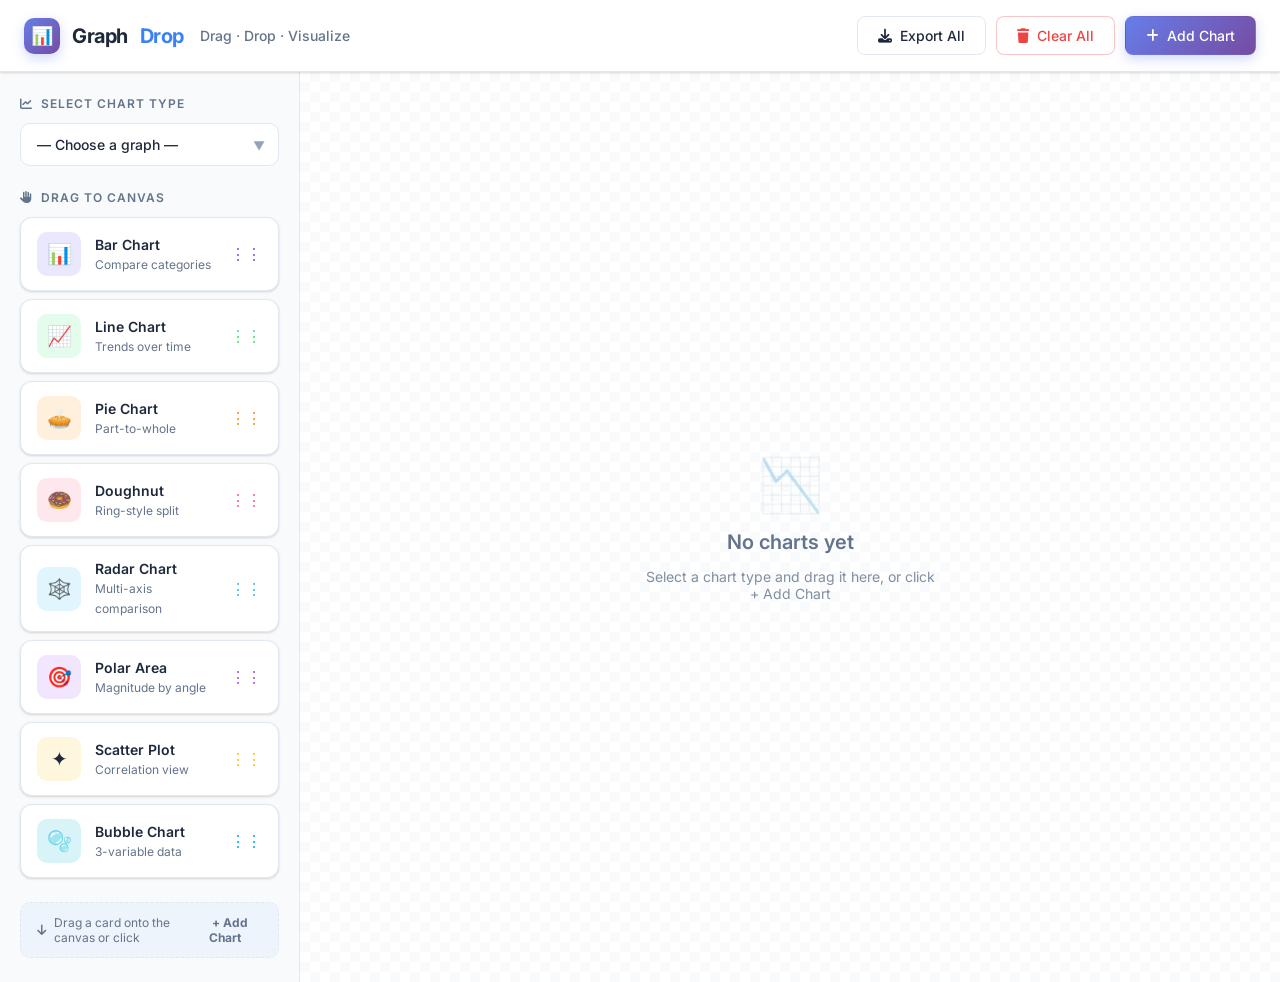
<file: sample/index.html>
<!DOCTYPE html>
<html lang="en">
<head>
  <meta charset="UTF-8" />
  <meta name="viewport" content="width=device-width, initial-scale=1.0"/>
  <title>Chart Builder — Admin Dashboard Tool</title>
  <link rel="preconnect" href="https://fonts.googleapis.com"/>
  <link href="https://fonts.googleapis.com/css2?family=Inter:wght@300;400;500;600;700&display=swap" rel="stylesheet"/>
  <link rel="stylesheet" href="https://cdnjs.cloudflare.com/ajax/libs/font-awesome/6.4.0/css/all.min.css">
  <style>
    *, *::before, *::after { box-sizing: border-box; margin: 0; padding: 0; }

    :root {
      --bg: #ffffff;
      --surface: #f8fafc;
      --surface2: #ffffff;
      --border: #e2e8f0;
      --border-light: #f1f5f9;
      --accent: #3b82f6;
      --accent2: #ef4444;
      --accent3: #10b981;
      --accent4: #f59e0b;
      --accent5: #8b5cf6;
      --text: #1e293b;
      --text-muted: #64748b;
      --text-light: #94a3b8;
      --shadow: 0 1px 3px 0 rgba(0, 0, 0, 0.1), 0 1px 2px 0 rgba(0, 0, 0, 0.06);
      --shadow-lg: 0 10px 15px -3px rgba(0, 0, 0, 0.1), 0 4px 6px -2px rgba(0, 0, 0, 0.05);
      --gradient: linear-gradient(135deg, #667eea 0%, #764ba2 100%);
    }

    body {
      font-family: 'Inter', sans-serif;
      background: var(--bg);
      color: var(--text);
      min-height: 100vh;
      display: flex;
      flex-direction: column;
      overflow-x: hidden;
    }

    /* ── Top Bar ── */
    header {
      position: sticky;
      top: 0;
      z-index: 100;
      display: flex;
      align-items: center;
      gap: 16px;
      padding: 16px 24px;
      background: var(--surface2);
      border-bottom: 1px solid var(--border);
      box-shadow: var(--shadow);
    }

    .logo {
      display: flex;
      align-items: center;
      gap: 12px;
      font-size: 1.25rem;
      font-weight: 700;
      letter-spacing: -0.5px;
    }
    .logo-icon {
      width: 36px; height: 36px;
      background: var(--gradient);
      border-radius: 10px;
      display: flex; align-items: center; justify-content: center;
      color: white;
      font-size: 18px;
      box-shadow: 0 4px 12px rgba(102, 126, 234, 0.3);
    }
    .logo span { color: var(--accent); }

    header .subtitle {
      font-size: 0.875rem;
      color: var(--text-muted);
      font-weight: 500;
    }

    .header-actions {
      margin-left: auto;
      display: flex;
      gap: 10px;
    }

    .btn {
      padding: 10px 20px;
      border-radius: 8px;
      border: 1px solid var(--border);
      background: var(--surface2);
      color: var(--text);
      font-family: 'Inter', sans-serif;
      font-size: 0.875rem;
      font-weight: 500;
      cursor: pointer;
      transition: all 0.2s ease;
      display: flex;
      align-items: center;
      gap: 8px;
    }
    .btn:hover {
      background: var(--surface);
      border-color: var(--text-light);
      transform: translateY(-1px);
      box-shadow: var(--shadow);
    }
    .btn.primary {
      background: var(--gradient);
      border-color: transparent;
      color: #fff;
      box-shadow: 0 4px 12px rgba(102, 126, 234, 0.3);
    }
    .btn.primary:hover {
      box-shadow: 0 6px 20px rgba(102, 126, 234, 0.4);
      transform: translateY(-2px);
    }
    .btn.danger {
      border-color: rgba(239, 68, 68, 0.3);
      color: var(--accent2);
    }
    .btn.danger:hover {
      background: rgba(239, 68, 68, 0.05);
      border-color: var(--accent2);
    }

    /* ── Layout ── */
    .app-body {
      display: flex;
      flex: 1;
      position: relative;
      z-index: 1;
    }

    /* ── Sidebar ── */
    .sidebar {
      width: 300px;
      min-height: calc(100vh - 73px);
      background: var(--surface);
      border-right: 1px solid var(--border);
      padding: 24px 20px;
      display: flex;
      flex-direction: column;
      gap: 24px;
      flex-shrink: 0;
    }

    .sidebar-section-title {
      font-size: 0.75rem;
      font-weight: 600;
      letter-spacing: 1px;
      text-transform: uppercase;
      color: var(--text-muted);
      margin-bottom: 12px;
      display: flex;
      align-items: center;
      gap: 8px;
    }

    /* Dropdown selector */
    .dropdown-wrap {
      position: relative;
    }
    .dropdown-wrap select {
      width: 100%;
      padding: 12px 40px 12px 16px;
      border-radius: 10px;
      border: 1px solid var(--border);
      background: var(--surface2);
      color: var(--text);
      font-family: 'Inter', sans-serif;
      font-size: 0.875rem;
      font-weight: 500;
      appearance: none;
      cursor: pointer;
      outline: none;
      transition: border-color 0.2s, box-shadow 0.2s;
    }
    .dropdown-wrap select:focus {
      border-color: var(--accent);
      box-shadow: 0 0 0 3px rgba(59, 130, 246, 0.1);
    }
    .dropdown-arrow {
      position: absolute;
      right: 14px;
      top: 50%;
      transform: translateY(-50%);
      pointer-events: none;
      color: var(--text-light);
      font-size: 0.75rem;
    }

    /* Graph cards in sidebar */
    .graph-list {
      display: flex;
      flex-direction: column;
      gap: 8px;
    }

    .graph-card {
      display: flex;
      align-items: center;
      gap: 14px;
      padding: 14px 16px;
      border-radius: 12px;
      border: 1px solid var(--border);
      background: var(--surface2);
      cursor: grab;
      transition: all 0.2s ease;
      user-select: none;
      box-shadow: var(--shadow);
    }
    .graph-card:hover {
      border-color: var(--accent);
      background: rgba(59, 130, 246, 0.05);
      transform: translateX(4px);
      box-shadow: 0 4px 12px rgba(59, 130, 246, 0.15);
    }
    .graph-card:active { cursor: grabbing; transform: scale(0.97); }

    .graph-card.dragging {
      opacity: 0.4;
    }

    .graph-icon {
      width: 44px; height: 44px;
      border-radius: 10px;
      display: flex; align-items: center; justify-content: center;
      font-size: 20px;
      flex-shrink: 0;
    }
    .graph-card-info { flex: 1; min-width: 0; }
    .graph-card-info strong {
      font-size: 0.875rem;
      font-weight: 600;
      display: block;
      color: var(--text);
    }
    .graph-card-info span {
      font-size: 0.75rem;
      color: var(--text-muted);
    }

    .drag-hint {
      font-size: 0.75rem;
      color: var(--text-muted);
      display: flex;
      align-items: center;
      gap: 8px;
      padding: 12px 16px;
      border-radius: 10px;
      background: rgba(59, 130, 246, 0.05);
      border: 1px dashed var(--border);
    }

    /* ── Canvas ── */
    .canvas {
      flex: 1;
      position: relative;
      overflow: auto;
      padding: 32px;
      min-height: calc(100vh - 73px);
      background: linear-gradient(45deg, #f8fafc 25%, transparent 25%),
                  linear-gradient(-45deg, #f8fafc 25%, transparent 25%),
                  linear-gradient(45deg, transparent 75%, #f8fafc 75%),
                  linear-gradient(-45deg, transparent 75%, #f8fafc 75%);
      background-size: 20px 20px;
      background-position: 0 0, 0 10px, 10px -10px, -10px 0px;
    }

    .empty-state {
      position: absolute;
      inset: 0;
      display: flex;
      flex-direction: column;
      align-items: center;
      justify-content: center;
      gap: 14px;
      pointer-events: none;
      opacity: 1;
      transition: opacity 0.3s;
    }
    .empty-state.hidden { opacity: 0; }
    .empty-icon { font-size: 52px; opacity: 0.25; }
    .empty-state h2 {
      font-size: 1.25rem;
      font-weight: 600;
      color: var(--text-muted);
    }
    .empty-state p {
      font-size: 0.875rem;
      color: var(--text-muted);
      opacity: 0.8;
      text-align: center;
      max-width: 300px;
    }

    .drop-overlay {
      position: absolute;
      inset: 0;
      border: 2px dashed var(--accent);
      border-radius: 16px;
      background: rgba(59, 130, 246, 0.06);
      display: flex; align-items: center; justify-content: center;
      font-size: 1.125rem;
      color: var(--accent);
      font-weight: 600;
      opacity: 0;
      pointer-events: none;
      transition: opacity 0.2s;
      z-index: 50;
      letter-spacing: 0.5px;
    }
    .drop-overlay.active { opacity: 1; }

    /* Dropped chart widget */
    .chart-widget {
      position: absolute;
      background: var(--surface2);
      border: 1px solid var(--border);
      border-radius: 16px;
      overflow: hidden;
      box-shadow: var(--shadow-lg);
      display: flex;
      flex-direction: column;
      transition: box-shadow 0.2s;
      resize: both;
      min-width: 280px;
      min-height: 240px;
    }
    .chart-widget:hover {
      box-shadow: 0 20px 25px -5px rgba(0, 0, 0, 0.1), 0 10px 10px -5px rgba(0, 0, 0, 0.04), 0 0 0 1px rgba(59, 130, 246, 0.1);
    }

    .widget-header {
      display: flex;
      align-items: center;
      gap: 12px;
      padding: 14px 16px;
      border-bottom: 1px solid var(--border);
      background: var(--surface);
      cursor: move;
      flex-shrink: 0;
    }
    .widget-title {
      font-size: 0.875rem;
      font-weight: 600;
      flex: 1;
      color: var(--text);
    }
    .widget-badge {
      font-size: 0.6875rem;
      padding: 4px 10px;
      border-radius: 20px;
      font-weight: 600;
      text-transform: uppercase;
      letter-spacing: 0.5px;
    }
    .widget-actions {
      display: flex;
      gap: 8px;
    }
    .widget-btn {
      width: 28px; height: 28px;
      border-radius: 6px;
      border: none;
      background: transparent;
      color: var(--text-light);
      cursor: pointer;
      display: flex; align-items: center; justify-content: center;
      font-size: 14px;
      transition: all 0.15s;
    }
    .widget-btn:hover {
      background: var(--surface);
      color: var(--text);
    }
    .widget-close:hover { background: rgba(239, 68, 68, 0.1); color: var(--accent2); }
    .widget-export:hover { background: rgba(16, 185, 129, 0.1); color: var(--accent3); }

    .widget-body {
      flex: 1;
      padding: 16px;
      position: relative;
      min-height: 0;
    }
    .widget-body canvas { width: 100% !important; height: 100% !important; }

    /* Resize handle hint */
    .chart-widget::after {
      content: '⤡';
      position: absolute;
      bottom: 4px;
      right: 6px;
      font-size: 12px;
      color: var(--muted);
      opacity: 0.4;
      pointer-events: none;
    }

    ::-webkit-scrollbar { width: 8px; height: 8px; }
    ::-webkit-scrollbar-track { background: var(--surface); }
    ::-webkit-scrollbar-thumb { background: var(--border); border-radius: 4px; }
    ::-webkit-scrollbar-thumb:hover { background: var(--text-light); }

    /* Animations */
    @keyframes popIn {
      from { opacity: 0; transform: scale(0.85); }
      to   { opacity: 1; transform: scale(1); }
    }
    .chart-widget { animation: popIn 0.25s cubic-bezier(0.34,1.56,0.64,1); }

    @keyframes pulse {
      0%, 100% { opacity: 0.6; }
      50% { opacity: 1; }
    }
    .drag-hint i { animation: pulse 2s infinite; }

    /* Responsive */
    @media (max-width: 768px) {
      .sidebar { width: 100%; position: fixed; left: -100%; transition: left 0.3s; z-index: 200; }
      .sidebar.open { left: 0; }
      .canvas { padding: 16px; }
      .header-actions .btn span { display: none; }
    }
  </style>
</head>
<body>

<!-- ── Header ── -->
<header>
  <div class="logo">
    <div class="logo-icon">📊</div>
    Graph<span>Drop</span>
  </div>
  <span class="subtitle">Drag · Drop · Visualize</span>
  <div class="header-actions">
    <button class="btn success" id="exportAll">
      <i class="fas fa-download"></i>
      <span>Export All</span>
    </button>
    <button class="btn danger" id="clearAll">
      <i class="fas fa-trash"></i>
      <span>Clear All</span>
    </button>
    <button class="btn primary" id="addRandom">
      <i class="fas fa-plus"></i>
      <span>Add Chart</span>
    </button>
  </div>
</header>

<div class="app-body">

  <!-- ── Sidebar ── -->
  <aside class="sidebar">
    <div>
      <div class="sidebar-section-title">
        <i class="fas fa-chart-line"></i>
        Select Chart Type
      </div>
      <div class="dropdown-wrap">
        <select id="graphSelect">
          <option value="">— Choose a graph —</option>
          <option value="bar">📊 Bar Chart</option>
          <option value="line">📈 Line Chart</option>
          <option value="pie">🥧 Pie Chart</option>
          <option value="doughnut">🍩 Doughnut Chart</option>
          <option value="radar">🕸️ Radar Chart</option>
          <option value="polarArea">🎯 Polar Area</option>
          <option value="scatter">✦ Scatter Plot</option>
          <option value="bubble">🫧 Bubble Chart</option>
        </select>
        <span class="dropdown-arrow">▼</span>
      </div>
    </div>

    <div>
      <div class="sidebar-section-title">
        <i class="fas fa-hand-paper"></i>
        Drag to Canvas
      </div>
      <div class="graph-list" id="graphList">
        <!-- Cards injected by JS -->
      </div>
    </div>

    <div class="drag-hint">
      <i class="fas fa-arrow-down"></i>
      Drag a card onto the canvas or click <strong>&nbsp;+ Add Chart</strong>
    </div>
  </aside>

  <!-- ── Canvas ── -->
  <main class="canvas" id="canvas">
    <div class="drop-overlay" id="dropOverlay">📌 Release to drop chart</div>
    <div class="empty-state" id="emptyState">
      <div class="empty-icon">📉</div>
      <h2>No charts yet</h2>
      <p>Select a chart type and drag it here, or click + Add Chart</p>
    </div>
  </main>

</div>

<script>
// ── Graph definitions ──
const GRAPHS = {
  bar: {
    label: 'Bar Chart',
    emoji: '📊',
    color: '#6c63ff',
    bg: 'rgba(108,99,255,0.15)',
    desc: 'Compare categories',
    config: () => ({
      type: 'bar',
      data: {
        labels: ['Jan','Feb','Mar','Apr','May','Jun'],
        datasets: [{
          label: 'Revenue',
          data: randArr(6, 20, 100),
          backgroundColor: palette(6, '#6c63ff'),
          borderRadius: 8,
          borderSkipped: false,
        }]
      },
      options: chartOpts({ title: 'Monthly Revenue' })
    })
  },
  line: {
    label: 'Line Chart',
    emoji: '📈',
    color: '#43e97b',
    bg: 'rgba(67,233,123,0.15)',
    desc: 'Trends over time',
    config: () => ({
      type: 'line',
      data: {
        labels: ['Q1','Q2','Q3','Q4','Q5','Q6'],
        datasets: [{
          label: 'Growth',
          data: randArr(6, 10, 90),
          borderColor: '#43e97b',
          backgroundColor: 'rgba(67,233,123,0.1)',
          fill: true,
          tension: 0.45,
          pointBackgroundColor: '#43e97b',
          pointRadius: 5,
        }]
      },
      options: chartOpts({ title: 'Growth Trend' })
    })
  },
  pie: {
    label: 'Pie Chart',
    emoji: '🥧',
    color: '#f7971e',
    bg: 'rgba(247,151,30,0.15)',
    desc: 'Part-to-whole',
    config: () => ({
      type: 'pie',
      data: {
        labels: ['Design','Dev','Marketing','Sales','Support'],
        datasets: [{
          data: randArr(5, 10, 40),
          backgroundColor: ['#6c63ff','#43e97b','#f7971e','#ff6584','#38bdf8'],
          borderWidth: 2,
          borderColor: '#13162b',
        }]
      },
      options: chartOpts({ title: 'Budget Split', legend: true })
    })
  },
  doughnut: {
    label: 'Doughnut',
    emoji: '🍩',
    color: '#ff6584',
    bg: 'rgba(255,101,132,0.15)',
    desc: 'Ring-style split',
    config: () => ({
      type: 'doughnut',
      data: {
        labels: ['Mobile','Desktop','Tablet','Other'],
        datasets: [{
          data: randArr(4, 15, 45),
          backgroundColor: ['#ff6584','#6c63ff','#43e97b','#f7971e'],
          borderWidth: 2,
          borderColor: '#13162b',
        }]
      },
      options: chartOpts({ title: 'Device Share', legend: true })
    })
  },
  radar: {
    label: 'Radar Chart',
    emoji: '🕸️',
    color: '#38bdf8',
    bg: 'rgba(56,189,248,0.15)',
    desc: 'Multi-axis comparison',
    config: () => ({
      type: 'radar',
      data: {
        labels: ['Speed','Power','Accuracy','Stamina','Agility','Vision'],
        datasets: [{
          label: 'Player A',
          data: randArr(6, 40, 99),
          borderColor: '#38bdf8',
          backgroundColor: 'rgba(56,189,248,0.15)',
          pointBackgroundColor: '#38bdf8',
        },{
          label: 'Player B',
          data: randArr(6, 40, 99),
          borderColor: '#ff6584',
          backgroundColor: 'rgba(255,101,132,0.1)',
          pointBackgroundColor: '#ff6584',
        }]
      },
      options: chartOpts({ title: 'Player Stats', legend: true })
    })
  },
  polarArea: {
    label: 'Polar Area',
    emoji: '🎯',
    color: '#a855f7',
    bg: 'rgba(168,85,247,0.15)',
    desc: 'Magnitude by angle',
    config: () => ({
      type: 'polarArea',
      data: {
        labels: ['Alpha','Beta','Gamma','Delta','Epsilon'],
        datasets: [{
          data: randArr(5, 20, 80),
          backgroundColor: ['rgba(108,99,255,0.7)','rgba(67,233,123,0.7)','rgba(247,151,30,0.7)','rgba(255,101,132,0.7)','rgba(56,189,248,0.7)'],
          borderWidth: 1,
          borderColor: '#13162b',
        }]
      },
      options: chartOpts({ title: 'Polar Analysis', legend: true })
    })
  },
  scatter: {
    label: 'Scatter Plot',
    emoji: '✦',
    color: '#fbbf24',
    bg: 'rgba(251,191,36,0.15)',
    desc: 'Correlation view',
    config: () => ({
      type: 'scatter',
      data: {
        datasets: [{
          label: 'Dataset',
          data: Array.from({length: 18}, () => ({ x: rnd(0,100), y: rnd(0,100) })),
          backgroundColor: 'rgba(251,191,36,0.7)',
          pointRadius: 6,
        }]
      },
      options: chartOpts({ title: 'Scatter Analysis' })
    })
  },
  bubble: {
    label: 'Bubble Chart',
    emoji: '🫧',
    color: '#06b6d4',
    bg: 'rgba(6,182,212,0.15)',
    desc: '3-variable data',
    config: () => ({
      type: 'bubble',
      data: {
        datasets: [{
          label: 'Bubbles',
          data: Array.from({length: 10}, () => ({ x: rnd(5,95), y: rnd(5,95), r: rnd(5,22) })),
          backgroundColor: palette(10, '#06b6d4', 0.5),
        }]
      },
      options: chartOpts({ title: 'Bubble Analysis' })
    })
  }
};

// ── Helpers ──
function rnd(a, b) { return Math.floor(Math.random() * (b - a + 1)) + a; }
function randArr(n, a, b) { return Array.from({length: n}, () => rnd(a, b)); }
function palette(n, hex, alpha = 0.75) {
  return Array.from({length: n}, (_, i) => {
    const h = (parseInt(hex.slice(1), 16) >> 16) & 0xff;
    const hue = (parseInt(hex.slice(1,3),16) * 1.4 + i * 30) % 360;
    return `hsla(${hue},72%,62%,${alpha})`;
  });
}

function chartOpts({ title, legend = false } = {}) {
  return {
    responsive: true,
    maintainAspectRatio: false,
    plugins: {
      legend: {
        display: legend,
        labels: { color: '#e8eaf6', font: { family: 'Inter', size: 11 }, boxWidth: 12, padding: 14 }
      },
      title: {
        display: true,
        text: title,
        color: '#e8eaf6',
        font: { family: 'Inter', size: 13, weight: '600' },
        padding: { bottom: 10 }
      },
      tooltip: {
        backgroundColor: '#1a1f38',
        titleColor: '#e8eaf6',
        bodyColor: '#7b7fa8',
        borderColor: 'rgba(255,255,255,0.08)',
        borderWidth: 1,
        cornerRadius: 10,
        padding: 10,
      }
    },
    scales: title !== 'Bubble Analysis' && title !== 'Scatter Analysis' ? undefined : {
      x: { grid: { color: 'rgba(255,255,255,0.05)' }, ticks: { color: '#7b7fa8' } },
      y: { grid: { color: 'rgba(255,255,255,0.05)' }, ticks: { color: '#7b7fa8' } }
    }
  };
}

// Add scales to line/bar
['bar','line','scatter'].forEach(t => {
  const orig = GRAPHS[t]?.config;
  if (!orig) return;
  GRAPHS[t].config = () => {
    const cfg = orig();
    cfg.options.scales = {
      x: { grid: { color: 'rgba(255,255,255,0.04)' }, ticks: { color: '#7b7fa8', font: { family: 'Inter', size: 11 } } },
      y: { grid: { color: 'rgba(255,255,255,0.04)' }, ticks: { color: '#7b7fa8', font: { family: 'Inter', size: 11 } } }
    };
    return cfg;
  };
});

// ── Populate sidebar cards ──
const graphList = document.getElementById('graphList');
const graphSelect = document.getElementById('graphSelect');

function buildCards(filter = '') {
  graphList.innerHTML = '';
  Object.entries(GRAPHS).forEach(([key, g]) => {
    if (filter && filter !== key) return;
    const card = document.createElement('div');
    card.className = 'graph-card';
    card.draggable = true;
    card.dataset.type = key;
    card.innerHTML = `
      <div class="graph-icon" style="background:${g.bg};">${g.emoji}</div>
      <div class="graph-card-info">
        <strong>${g.label}</strong>
        <span>${g.desc}</span>
      </div>
      <span style="color:${g.color};font-size:1rem;">⋮⋮</span>
    `;
    card.addEventListener('dragstart', onDragStart);
    card.addEventListener('click', () => dropChart(key));
    graphList.appendChild(card);
  });
}
buildCards();

graphSelect.addEventListener('change', () => {
  buildCards(graphSelect.value);
});

// ── Drag & Drop ──
const canvas = document.getElementById('canvas');
const dropOverlay = document.getElementById('dropOverlay');
const emptyState = document.getElementById('emptyState');

let dragType = null;

function onDragStart(e) {
  dragType = e.currentTarget.dataset.type;
  e.currentTarget.classList.add('dragging');
  setTimeout(() => e.currentTarget.classList.remove('dragging'), 0);
  e.dataTransfer.effectAllowed = 'copy';
}

canvas.addEventListener('dragover', e => {
  e.preventDefault();
  e.dataTransfer.dropEffect = 'copy';
  dropOverlay.classList.add('active');
});

canvas.addEventListener('dragleave', e => {
  if (!canvas.contains(e.relatedTarget)) dropOverlay.classList.remove('active');
});

canvas.addEventListener('drop', e => {
  e.preventDefault();
  dropOverlay.classList.remove('active');
  if (!dragType) return;
  const rect = canvas.getBoundingClientRect();
  const scrollX = canvas.scrollLeft;
  const scrollY = canvas.scrollTop;
  const x = e.clientX - rect.left + scrollX - 160;
  const y = e.clientY - rect.top + scrollY - 100;
  dropChart(dragType, Math.max(0, x), Math.max(0, y));
  dragType = null;
});

// ── Create widget ──
let widgetCount = 0;

function dropChart(type, x, y) {
  const g = GRAPHS[type];
  if (!g) return;

  emptyState.classList.add('hidden');
  widgetCount++;

  const defaultX = x ?? (40 + (widgetCount % 3) * 320);
  const defaultY = y ?? (40 + Math.floor((widgetCount-1) / 3) * 280);

  const widget = document.createElement('div');
  widget.className = 'chart-widget';
  widget.style.cssText = `
    left:${defaultX}px; top:${defaultY}px;
    width:360px; height:280px;
  `;

  widget.innerHTML = `
    <div class="widget-header" style="border-top: 3px solid ${g.color};">
      <span style="font-size:1.1rem">${g.emoji}</span>
      <span class="widget-title">${g.label}</span>
      <span class="widget-badge" style="background:${g.bg};color:${g.color};">${type}</span>
      <div class="widget-actions">
        <button class="widget-btn widget-export" title="Export Chart">
          <i class="fas fa-download"></i>
        </button>
        <button class="widget-close widget-btn" title="Remove">
          <i class="fas fa-times"></i>
        </button>
      </div>
    </div>
    <div class="widget-body">
      <canvas id="chart-${widgetCount}"></canvas>
    </div>
  `;

  canvas.appendChild(widget);

  // Render Chart.js
  const ctx = document.getElementById(`chart-${widgetCount}`).getContext('2d');
  new Chart(ctx, g.config());

  // Close button
  widget.querySelector('.widget-close').addEventListener('click', () => {
    widget.style.animation = 'none';
    widget.style.transition = 'opacity 0.2s, transform 0.2s';
    widget.style.opacity = '0';
    widget.style.transform = 'scale(0.9)';
    setTimeout(() => {
      widget.remove();
      if (!document.querySelector('.chart-widget')) emptyState.classList.remove('hidden');
    }, 200);
  });

  // Export button
  widget.querySelector('.widget-export').addEventListener('click', () => {
    const canvas = document.getElementById(`chart-${widgetCount}`);
    const link = document.createElement('a');
    link.download = `${g.label.toLowerCase().replace(' ', '-')}-chart.png`;
    link.href = canvas.toDataURL();
    link.click();
  });

  // Drag-move widget
  makeDraggable(widget, widget.querySelector('.widget-header'));
}

function makeDraggable(el, handle) {
  let startX, startY, origX, origY;

  handle.addEventListener('mousedown', e => {
    if (e.button !== 0) return;
    startX = e.clientX;
    startY = e.clientY;
    const rect = el.getBoundingClientRect();
    const cRect = canvas.getBoundingClientRect();
    origX = rect.left - cRect.left + canvas.scrollLeft;
    origY = rect.top - cRect.top + canvas.scrollTop;
    el.style.transition = 'none';
    el.style.zIndex = 999;

    function onMove(e) {
      const dx = e.clientX - startX;
      const dy = e.clientY - startY;
      el.style.left = Math.max(0, origX + dx) + 'px';
      el.style.top = Math.max(0, origY + dy) + 'px';
    }
    function onUp() {
      el.style.zIndex = '';
      document.removeEventListener('mousemove', onMove);
      document.removeEventListener('mouseup', onUp);
    }
    document.addEventListener('mousemove', onMove);
    document.addEventListener('mouseup', onUp);
    e.preventDefault();
  });
}

// ── Header buttons ──
document.getElementById('addRandom').addEventListener('click', () => {
  const types = Object.keys(GRAPHS);
  const sel = graphSelect.value || types[Math.floor(Math.random() * types.length)];
  dropChart(sel);
});

document.getElementById('exportAll').addEventListener('click', () => {
  const widgets = document.querySelectorAll('.chart-widget');
  if (widgets.length === 0) {
    alert('No charts to export!');
    return;
  }

  // Create a zip-like export by downloading each chart
  widgets.forEach((widget, index) => {
    const title = widget.querySelector('.widget-title').textContent;
    const canvas = widget.querySelector('canvas');
    if (canvas) {
      const link = document.createElement('a');
      link.download = `${title.toLowerCase().replace(' ', '-')}-chart-${index + 1}.png`;
      link.href = canvas.toDataURL();
      link.click();
    }
  });
});

document.getElementById('clearAll').addEventListener('click', () => {
  document.querySelectorAll('.chart-widget').forEach(w => w.remove());
  emptyState.classList.remove('hidden');
  widgetCount = 0;
});
</script>
</body>
</html>
</file>
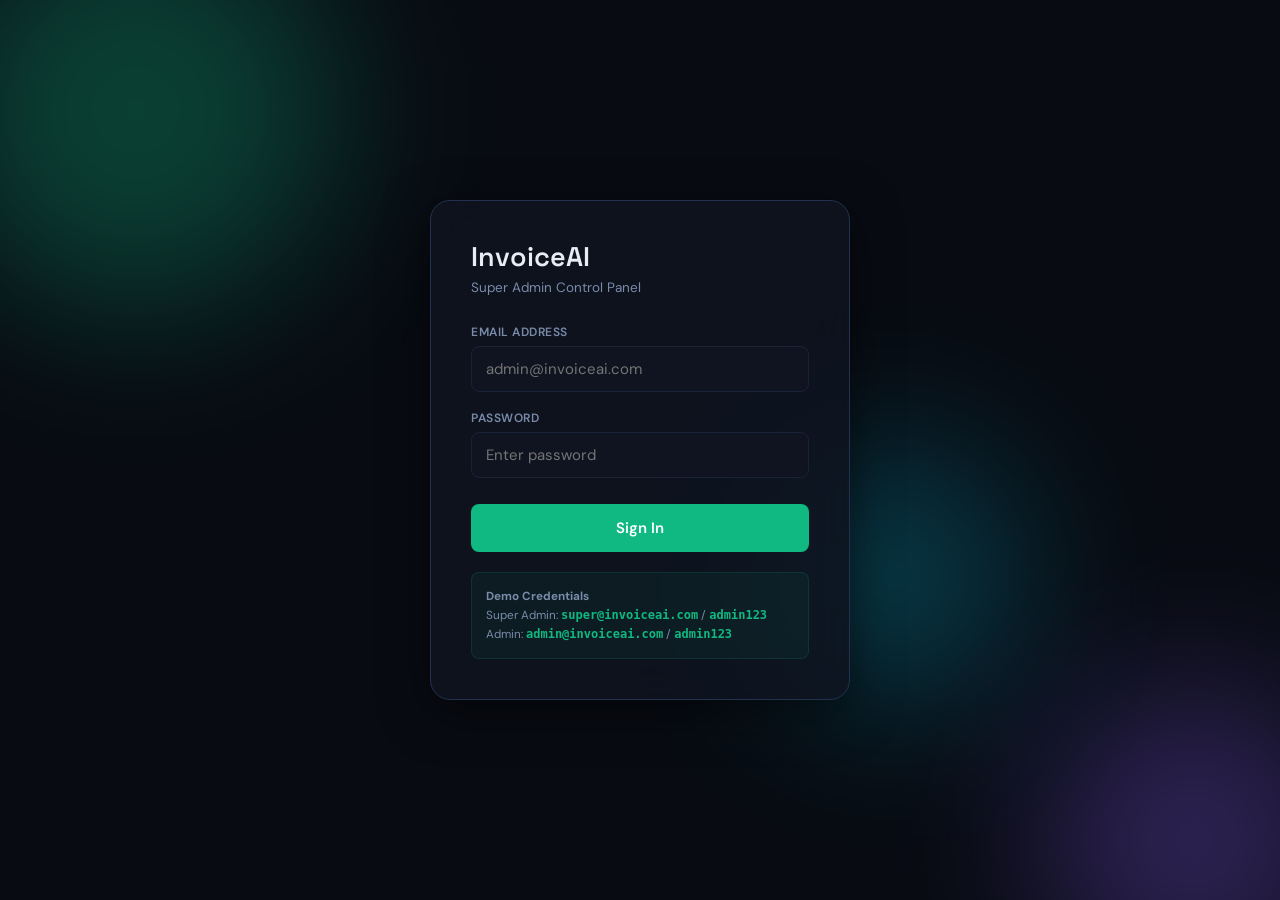
<file: sample/read.html>
<!DOCTYPE html>
<html lang="en">
<head>
<meta charset="UTF-8">
<meta name="viewport" content="width=device-width, initial-scale=1.0">
<title>InvoiceAI — Super Admin Panel</title>
<link href="https://fonts.googleapis.com/css2?family=Space+Grotesk:wght@400;500;600;700&family=DM+Sans:wght@300;400;500;600;700&display=swap" rel="stylesheet">
<link rel="stylesheet" href="https://cdnjs.cloudflare.com/ajax/libs/font-awesome/6.5.1/css/all.min.css">
<style>
*,*::before,*::after{box-sizing:border-box;margin:0;padding:0}
:root{
--bg-base:#080b12;--bg-surface:#0f1420;--bg-card:#151c2e;--bg-card-hover:#1a2340;
--bg-elevated:#1e2a45;--accent:#10b981;--accent-hover:#059669;--accent-glow:rgba(16,185,129,.15);
--accent-subtle:rgba(16,185,129,.06);--warning:#f59e0b;--danger:#ef4444;--info:#06b6d4;
--purple:#8b5cf6;--pink:#ec4899;--text-primary:#e8ecf4;--text-secondary:#7a8baa;
--text-muted:#4a5578;--border:#1a2238;--border-light:#243050;--sidebar-w:260px;
--topbar-h:64px;--radius:12px;--radius-sm:8px;--shadow:0 4px 24px rgba(0,0,0,.4);
--shadow-lg:0 12px 48px rgba(0,0,0,.5);--tr:.25s cubic-bezier(.4,0,.2,1);
}
html{font-size:15px;scroll-behavior:smooth}
body{font-family:'DM Sans',sans-serif;background:var(--bg-base);color:var(--text-primary);overflow:hidden;height:100vh;-webkit-font-smoothing:antialiased}
h1,h2,h3,h4,h5{font-family:'Space Grotesk',sans-serif;font-weight:600;line-height:1.2}
::-webkit-scrollbar{width:6px}::-webkit-scrollbar-track{background:transparent}
::-webkit-scrollbar-thumb{background:var(--border-light);border-radius:3px}
input,select,button,textarea{font-family:inherit;font-size:inherit}
#login-screen{position:fixed;inset:0;z-index:9999;display:flex;align-items:center;justify-content:center;background:var(--bg-base);transition:opacity .5s,visibility .5s}
#login-screen.hidden{opacity:0;visibility:hidden;pointer-events:none}
.login-bg{position:absolute;inset:0;overflow:hidden}
.login-bg .orb{position:absolute;border-radius:50%;filter:blur(80px);opacity:.3;animation:orbF 12s ease-in-out infinite}
.login-bg .orb:nth-child(1){width:400px;height:400px;background:var(--accent);top:-10%;left:-5%}
.login-bg .orb:nth-child(2){width:300px;height:300px;background:var(--purple);bottom:-10%;right:-5%;animation-delay:-4s}
.login-bg .orb:nth-child(3){width:250px;height:250px;background:var(--info);top:50%;left:60%;animation-delay:-8s}
@keyframes orbF{0%,100%{transform:translate(0,0) scale(1)}33%{transform:translate(30px,-20px) scale(1.05)}66%{transform:translate(-20px,30px) scale(.95)}}
.login-card{position:relative;z-index:1;width:420px;max-width:92vw;padding:40px;background:rgba(15,20,32,.85);border:1px solid var(--border-light);border-radius:20px;backdrop-filter:blur(24px);box-shadow:var(--shadow-lg)}
.login-card h1{font-size:1.8rem;margin-bottom:6px}.login-card .sub{color:var(--text-secondary);margin-bottom:28px;font-size:.9rem}
.fg{margin-bottom:18px}
.fg label{display:block;font-size:.8rem;font-weight:600;color:var(--text-secondary);margin-bottom:6px;text-transform:uppercase;letter-spacing:.5px}
.fi{width:100%;padding:12px 14px;background:var(--bg-surface);border:1px solid var(--border);border-radius:var(--radius-sm);color:var(--text-primary);outline:none;transition:border var(--tr)}
.fi:focus{border-color:var(--accent);box-shadow:0 0 0 3px var(--accent-glow)}
.btn{display:inline-flex;align-items:center;justify-content:center;gap:8px;padding:11px 22px;border:none;border-radius:var(--radius-sm);font-weight:600;cursor:pointer;transition:all var(--tr);font-size:.9rem}
.btn-p{background:var(--accent);color:#fff}.btn-p:hover{background:var(--accent-hover);transform:translateY(-1px);box-shadow:0 4px 16px rgba(16,185,129,.3)}
.btn-g{background:transparent;color:var(--text-secondary);border:1px solid var(--border)}.btn-g:hover{border-color:var(--accent);color:var(--accent);background:var(--accent-subtle)}
.btn-d{background:rgba(239,68,68,.12);color:var(--danger);border:1px solid rgba(239,68,68,.2)}.btn-d:hover{background:rgba(239,68,68,.2)}
.btn-s{padding:7px 14px;font-size:.8rem}.btn-f{width:100%}
.login-card .btn-p{padding:14px;font-size:1rem;margin-top:8px}
.login-err{color:var(--danger);font-size:.82rem;margin-top:-8px;margin-bottom:12px;display:none}.login-err.show{display:block}
.login-hint{margin-top:20px;padding:14px;background:var(--accent-subtle);border:1px solid rgba(16,185,129,.15);border-radius:var(--radius-sm);font-size:.78rem;color:var(--text-secondary);line-height:1.6}
.login-hint code{color:var(--accent);font-weight:600;font-size:.8rem}
#app{display:none;height:100vh;overflow:hidden}#app.show{display:flex}
#sidebar{width:var(--sidebar-w);min-width:var(--sidebar-w);height:100vh;background:var(--bg-surface);border-right:1px solid var(--border);display:flex;flex-direction:column;z-index:50;transition:transform .3s}
.sidebar-logo{padding:20px 22px;display:flex;align-items:center;gap:12px;border-bottom:1px solid var(--border)}
.sidebar-logo .li{width:36px;height:36px;border-radius:10px;background:linear-gradient(135deg,var(--accent),#059669);display:flex;align-items:center;justify-content:center;color:#fff;font-size:1rem;font-weight:700}
.sidebar-logo span{font-family:'Space Grotesk',sans-serif;font-weight:700;font-size:1.15rem}
.sidebar-logo small{display:block;font-size:.65rem;color:var(--text-muted);font-weight:400;margin-top:-2px}
.sidebar-nav{flex:1;padding:16px 12px;overflow-y:auto}
.ns{font-size:.68rem;text-transform:uppercase;letter-spacing:1px;color:var(--text-muted);padding:12px 12px 6px;font-weight:700}
.ni{display:flex;align-items:center;gap:12px;padding:10px 14px;border-radius:var(--radius-sm);color:var(--text-secondary);cursor:pointer;transition:all var(--tr);font-size:.88rem;font-weight:500;position:relative}
.ni i{width:20px;text-align:center;font-size:.9rem}.ni:hover{color:var(--text-primary);background:rgba(255,255,255,.03)}
.ni.active{color:var(--accent);background:var(--accent-subtle)}
.ni.active::before{content:'';position:absolute;left:0;top:50%;transform:translateY(-50%);width:3px;height:20px;background:var(--accent);border-radius:0 3px 3px 0}
.ni .badge{margin-left:auto;background:var(--danger);color:#fff;font-size:.65rem;padding:2px 7px;border-radius:10px;font-weight:700}
.sidebar-footer{padding:14px;border-top:1px solid var(--border)}
.role-sw{display:flex;align-items:center;gap:10px;padding:10px 12px;border-radius:var(--radius-sm);background:var(--accent-subtle);border:1px solid rgba(16,185,129,.12);cursor:pointer;transition:all var(--tr)}
.role-sw:hover{background:rgba(16,185,129,.1)}.role-sw i{color:var(--accent);font-size:.85rem}
.role-sw .rt{flex:1}.role-sw .rl{font-size:.78rem;color:var(--text-secondary)}.role-sw .rv{font-size:.82rem;font-weight:600;color:var(--accent)}
#main-wrapper{flex:1;display:flex;flex-direction:column;overflow:hidden}
#topbar{height:var(--topbar-h);min-height:var(--topbar-h);border-bottom:1px solid var(--border);display:flex;align-items:center;padding:0 28px;gap:16px;background:var(--bg-surface)}
.tt{font-family:'Space Grotesk',sans-serif;font-weight:600;font-size:1.1rem}
.live{display:flex;align-items:center;gap:6px;margin-left:8px;font-size:.75rem;color:var(--accent);font-weight:600}
.live .dot{width:7px;height:7px;border-radius:50%;background:var(--accent);animation:pulse 2s ease-in-out infinite}
@keyframes pulse{0%,100%{opacity:1;transform:scale(1)}50%{opacity:.4;transform:scale(.8)}}
.tsp{flex:1}
.tsrch{position:relative;width:260px}.tsrch input{width:100%;padding:8px 14px 8px 36px;background:var(--bg-card);border:1px solid var(--border);border-radius:var(--radius-sm);color:var(--text-primary);font-size:.85rem;outline:none;transition:border var(--tr)}.tsrch input:focus{border-color:var(--accent)}
.tsrch>i{position:absolute;left:12px;top:50%;transform:translateY(-50%);color:var(--text-muted);font-size:.8rem}
.tacts{display:flex;align-items:center;gap:6px}
.tbtn{width:38px;height:38px;border-radius:var(--radius-sm);border:1px solid var(--border);background:transparent;color:var(--text-secondary);cursor:pointer;display:flex;align-items:center;justify-content:center;transition:all var(--tr);position:relative;font-size:.9rem}
.tbtn:hover{border-color:var(--accent);color:var(--accent);background:var(--accent-subtle)}
.tbtn .ndot{position:absolute;top:6px;right:6px;width:8px;height:8px;border-radius:50%;background:var(--danger);border:2px solid var(--bg-surface)}
.tusr{display:flex;align-items:center;gap:10px;margin-left:8px;padding:6px 12px 6px 6px;border-radius:var(--radius-sm);cursor:pointer;transition:background var(--tr)}.tusr:hover{background:rgba(255,255,255,.04)}
.tav{width:32px;height:32px;border-radius:8px;background:linear-gradient(135deg,var(--accent),var(--info));display:flex;align-items:center;justify-content:center;color:#fff;font-weight:700;font-size:.8rem}
.tui .tn{font-size:.82rem;font-weight:600}.tui .tr{font-size:.68rem;color:var(--text-muted);text-transform:uppercase;letter-spacing:.5px}
#content{flex:1;overflow-y:auto;padding:28px;background:var(--bg-base)}
.view{display:none;animation:fadeUp .35s ease}.view.active{display:block}
@keyframes fadeUp{from{opacity:0;transform:translateY(12px)}to{opacity:1;transform:translateY(0)}}
.dh{display:flex;align-items:center;justify-content:space-between;margin-bottom:24px;flex-wrap:wrap;gap:12px}
.dh h2{font-size:1.5rem}.dh p{color:var(--text-secondary);font-size:.88rem;margin-top:2px}
.da{display:flex;gap:8px}
.kg{display:grid;grid-template-columns:repeat(auto-fill,minmax(280px,1fr));gap:16px;min-height:120px;padding:4px;transition:background .2s}
.kg.drag-over{background:rgba(16,185,129,.03);border-radius:var(--radius)}
.kc{background:var(--bg-card);border:1px solid var(--border);border-radius:var(--radius);padding:20px;position:relative;transition:all var(--tr);cursor:default;animation:cardIn .4s ease}
@keyframes cardIn{from{opacity:0;transform:scale(.92)}to{opacity:1;transform:scale(1)}}
.kc:hover{border-color:var(--border-light);transform:translateY(-2px);box-shadow:var(--shadow)}
.kc.dragging-card{opacity:.3;transform:scale(.95)}
.kc.drop-left{border-left:3px solid var(--accent)}.kc.drop-right{border-right:3px solid var(--accent)}
.kc-top{display:flex;align-items:flex-start;justify-content:space-between;margin-bottom:14px}
.ki{width:42px;height:42px;border-radius:10px;display:flex;align-items:center;justify-content:center;font-size:1rem}
.kca{display:flex;gap:4px}
.kca button{width:28px;height:28px;border:none;border-radius:6px;background:transparent;color:var(--text-muted);cursor:pointer;display:flex;align-items:center;justify-content:center;font-size:.75rem;transition:all var(--tr)}
.kca button:hover{background:rgba(255,255,255,.06);color:var(--text-primary)}
.kca .rb:hover{background:rgba(239,68,68,.12);color:var(--danger)}
.kv{font-family:'Space Grotesk',sans-serif;font-size:1.9rem;font-weight:700;line-height:1;margin-bottom:4px;transition:color .4s}
.kl{font-size:.82rem;color:var(--text-secondary);margin-bottom:12px}
.kf{display:flex;align-items:center;justify-content:space-between}
.kt{display:flex;align-items:center;gap:4px;font-size:.78rem;font-weight:600}
.kt.up{color:var(--accent)}.kt.down{color:var(--danger)}.kt.neutral{color:var(--text-muted)}
.ksp{width:80px;height:32px}
.kdh{cursor:grab;color:var(--text-muted);font-size:.7rem}.kdh:active{cursor:grabbing}
.kdp{border:2px dashed var(--border-light);border-radius:var(--radius);min-height:110px;display:flex;align-items:center;justify-content:center;color:var(--text-muted);font-size:.85rem;grid-column:1/-1;transition:all .2s}
#kpi-drawer-overlay{position:fixed;inset:0;z-index:100;background:rgba(0,0,0,.5);backdrop-filter:blur(4px);opacity:0;visibility:hidden;transition:all .3s}
#kpi-drawer-overlay.open{opacity:1;visibility:visible}
#kpi-drawer{position:fixed;top:0;right:-420px;width:400px;max-width:92vw;height:100vh;z-index:101;background:var(--bg-surface);border-left:1px solid var(--border);display:flex;flex-direction:column;transition:right .35s cubic-bezier(.4,0,.2,1);box-shadow:var(--shadow-lg)}
#kpi-drawer.open{right:0}
.drh{padding:20px 24px;border-bottom:1px solid var(--border);display:flex;align-items:center;justify-content:space-between}
.drh h3{font-size:1.15rem}
.drc{width:36px;height:36px;border:none;border-radius:8px;background:transparent;color:var(--text-secondary);cursor:pointer;font-size:1.1rem;display:flex;align-items:center;justify-content:center;transition:all var(--tr)}
.drc:hover{background:rgba(255,255,255,.06);color:var(--text-primary)}
.drb{flex:1;overflow-y:auto;padding:16px 20px}
.drcat{font-size:.7rem;text-transform:uppercase;letter-spacing:1px;color:var(--text-muted);padding:14px 0 8px;font-weight:700}
.dkpi{display:flex;align-items:center;gap:14px;padding:12px 14px;border-radius:var(--radius-sm);border:1px solid var(--border);margin-bottom:8px;cursor:grab;transition:all var(--tr);user-select:none}
.dkpi:hover{border-color:var(--border-light);background:rgba(255,255,255,.02)}
.dkpi:active{cursor:grabbing}
.dkpi.added{opacity:.4;cursor:default;pointer-events:none}
.dkpi .di{width:36px;height:36px;border-radius:8px;display:flex;align-items:center;justify-content:center;font-size:.85rem;flex-shrink:0}
.dkpi .dinf{flex:1}.dkpi .dl{font-size:.88rem;font-weight:500}.dkpi .dc{font-size:.7rem;color:var(--text-muted)}
.dkpi .dst{font-size:.72rem;font-weight:600;color:var(--accent)}.dkpi .dst.na{color:var(--text-muted)}
.drhint{padding:16px;background:var(--accent-subtle);border:1px solid rgba(16,185,129,.1);border-radius:var(--radius-sm);margin-top:12px;font-size:.78rem;color:var(--text-secondary);line-height:1.6}
.sh{display:flex;align-items:center;justify-content:space-between;margin-bottom:20px;flex-wrap:wrap;gap:12px}
.sh h2{font-size:1.3rem}
.ftabs{display:flex;gap:4px;background:var(--bg-card);border:1px solid var(--border);border-radius:var(--radius-sm);padding:3px}
.ftab{padding:7px 16px;border-radius:6px;font-size:.82rem;font-weight:500;cursor:pointer;color:var(--text-secondary);transition:all var(--tr);border:none;background:none}
.ftab:hover{color:var(--text-primary)}.ftab.active{background:var(--accent);color:#fff}
.tw{overflow-x:auto;border:1px solid var(--border);border-radius:var(--radius);background:var(--bg-card)}
table{width:100%;border-collapse:collapse}
thead{background:var(--bg-surface)}
th{padding:12px 16px;text-align:left;font-size:.75rem;font-weight:700;text-transform:uppercase;letter-spacing:.5px;color:var(--text-muted);border-bottom:1px solid var(--border)}
td{padding:12px 16px;font-size:.85rem;border-bottom:1px solid var(--border);color:var(--text-secondary)}
tr:last-child td{border-bottom:none}tr:hover td{background:rgba(255,255,255,.015)}
.uc{display:flex;align-items:center;gap:12px}
.ua{width:34px;height:34px;border-radius:8px;display:flex;align-items:center;justify-content:center;font-weight:700;font-size:.75rem;color:#fff;flex-shrink:0}
.uc .un{font-weight:600;color:var(--text-primary)}.uc .ue{font-size:.75rem;color:var(--text-muted)}
.rb2{display:inline-flex;align-items:center;gap:5px;padding:4px 10px;border-radius:6px;font-size:.72rem;font-weight:700;text-transform:uppercase;letter-spacing:.3px}
.rb2.super_admin{background:rgba(16,185,129,.12);color:var(--accent)}
.rb2.admin{background:rgba(6,182,212,.12);color:var(--info)}
.rb2.user{background:rgba(122,139,170,.1);color:var(--text-secondary)}
.stgl{width:40px;height:22px;border-radius:11px;border:none;cursor:pointer;position:relative;transition:background .3s}
.stgl.on{background:var(--accent)}.stgl.off{background:var(--text-muted)}
.stgl::after{content:'';position:absolute;top:3px;left:3px;width:16px;height:16px;border-radius:50%;background:#fff;transition:transform .3s}
.stgl.on::after{transform:translateX(18px)}
.abtns{display:flex;gap:4px}
.abtn{width:32px;height:32px;border:1px solid var(--border);border-radius:6px;background:transparent;color:var(--text-secondary);cursor:pointer;display:flex;align-items:center;justify-content:center;font-size:.78rem;transition:all var(--tr)}
.abtn:hover{border-color:var(--accent);color:var(--accent);background:var(--accent-subtle)}
.abtn.dng:hover{border-color:var(--danger);color:var(--danger);background:rgba(239,68,68,.08)}
.af{display:flex;gap:10px;margin-bottom:20px;flex-wrap:wrap;align-items:center}
.af select,.af input{padding:9px 14px;background:var(--bg-card);border:1px solid var(--border);border-radius:var(--radius-sm);color:var(--text-primary);outline:none;font-size:.85rem;transition:border var(--tr)}
.af select:focus,.af input:focus{border-color:var(--accent)}
.ab{display:inline-block;padding:3px 10px;border-radius:5px;font-size:.72rem;font-weight:700;text-transform:uppercase;letter-spacing:.3px}
.ab.register{background:rgba(16,185,129,.1);color:var(--accent)}.ab.login{background:rgba(6,182,212,.1);color:var(--info)}
.ab.logout{background:rgba(122,139,170,.1);color:var(--text-secondary)}.ab.upload{background:rgba(139,92,246,.1);color:var(--purple)}
.ab.download{background:rgba(59,130,246,.1);color:#3b82f6}.ab.admin_update_user{background:rgba(245,158,11,.1);color:var(--warning)}
.ab.admin_create_admin{background:rgba(236,72,153,.1);color:var(--pink)}
.pg{display:flex;align-items:center;justify-content:center;gap:4px;margin-top:20px}
.pb{width:36px;height:36px;border:1px solid var(--border);border-radius:8px;background:transparent;color:var(--text-secondary);cursor:pointer;font-size:.82rem;font-weight:600;transition:all var(--tr);display:flex;align-items:center;justify-content:center}
.pb:hover{border-color:var(--accent);color:var(--accent)}.pb.active{background:var(--accent);border-color:var(--accent);color:#fff}.pb:disabled{opacity:.3;cursor:not-allowed}
#modal-overlay{position:fixed;inset:0;z-index:200;background:rgba(0,0,0,.6);backdrop-filter:blur(6px);display:flex;align-items:center;justify-content:center;opacity:0;visibility:hidden;transition:all .3s}
#modal-overlay.open{opacity:1;visibility:visible}
.modal{background:var(--bg-surface);border:1px solid var(--border);border-radius:16px;width:480px;max-width:92vw;max-height:85vh;overflow-y:auto;box-shadow:var(--shadow-lg);transform:scale(.92);transition:transform .3s cubic-bezier(.4,0,.2,1)}
#modal-overlay.open .modal{transform:scale(1)}
.mh{padding:22px 24px;border-bottom:1px solid var(--border);display:flex;align-items:center;justify-content:space-between}
.mh h3{font-size:1.15rem}.mb2{padding:24px}.mf{padding:16px 24px;border-top:1px solid var(--border);display:flex;justify-content:flex-end;gap:8px}
#toast-container{position:fixed;top:20px;right:20px;z-index:9999;display:flex;flex-direction:column;gap:8px}
.toast{padding:14px 20px;border-radius:var(--radius-sm);font-size:.85rem;font-weight:500;display:flex;align-items:center;gap:10px;min-width:300px;max-width:420px;box-shadow:var(--shadow-lg);animation:toastIn .35s ease;transition:all .3s}
.toast.rm{opacity:0;transform:translateX(100%)}
@keyframes toastIn{from{opacity:0;transform:translateX(60px)}to{opacity:1;transform:translateX(0)}}
.toast.success{background:#065f46;color:#a7f3d0;border:1px solid #10b981}
.toast.error{background:#7f1d1d;color:#fca5a5;border:1px solid #ef4444}
.toast.info{background:#164e63;color:#a5f3fc;border:1px solid #06b6d4}
.toast.warning{background:#78350f;color:#fde68a;border:1px solid #f59e0b}
.sgrid{display:grid;grid-template-columns:repeat(auto-fill,minmax(340px,1fr));gap:16px}
.sc{background:var(--bg-card);border:1px solid var(--border);border-radius:var(--radius);padding:24px}
.sc h4{font-size:1rem;margin-bottom:4px}.sc>p{font-size:.82rem;color:var(--text-secondary);margin-bottom:18px}
.sr{display:flex;align-items:center;justify-content:space-between;padding:10px 0;border-top:1px solid var(--border)}
.sr:first-of-type{border-top:none}.sr .sl{font-size:.85rem;font-weight:500}.sr .sd{font-size:.72rem;color:var(--text-muted);margin-top:2px}
.dg{display:grid;grid-template-columns:1fr 1fr;gap:12px}
.dit{padding:12px;background:var(--bg-card);border-radius:var(--radius-sm);border:1px solid var(--border)}
.dit .dl2{font-size:.7rem;text-transform:uppercase;letter-spacing:.5px;color:var(--text-muted);margin-bottom:4px;font-weight:700}
.dit .dv{font-size:.95rem;font-weight:600;color:var(--text-primary)}
.empty{text-align:center;padding:60px 20px;color:var(--text-muted)}.empty i{font-size:2.5rem;margin-bottom:12px;display:block}.empty p{font-size:.9rem}
@media(max-width:768px){#sidebar{position:fixed;left:0;top:0;transform:translateX(-100%);z-index:80}#sidebar.mo{transform:translateX(0)}.mtgl{display:flex!important}.kg{grid-template-columns:1fr}.tsrch{display:none}}
.mtgl{display:none;width:38px;height:38px;border:1px solid var(--border);border-radius:var(--radius-sm);background:transparent;color:var(--text-secondary);cursor:pointer;align-items:center;justify-content:center;font-size:1rem}
@media(prefers-reduced-motion:reduce){*,*::before,*::after{animation-duration:.01ms!important;transition-duration:.01ms!important}}
</style>
</head>
<body>

<!-- LOGIN -->
<div id="login-screen">
  <div class="login-bg"><div class="orb"></div><div class="orb"></div><div class="orb"></div></div>
  <div class="login-card">
    <h1>InvoiceAI</h1>
    <p class="sub">Super Admin Control Panel</p>
    <div class="login-err" id="le">Invalid email or password</div>
    <div class="fg"><label>Email Address</label><input type="email" class="fi" id="lemail" placeholder="admin@invoiceai.com" autocomplete="off"></div>
    <div class="fg"><label>Password</label><input type="password" class="fi" id="lpass" placeholder="Enter password"></div>
    <button class="btn btn-p btn-f" id="lbtn">Sign In</button>
    <div class="login-hint"><strong>Demo Credentials</strong><br>Super Admin: <code>super@invoiceai.com</code> / <code>admin123</code><br>Admin: <code>admin@invoiceai.com</code> / <code>admin123</code></div>
  </div>
</div>

<!-- APP -->
<div id="app">
  <aside id="sidebar">
    <div class="sidebar-logo"><div class="li">IA</div><div><span>InvoiceAI</span><small>Control Panel</small></div></div>
    <nav class="sidebar-nav">
      <div class="ns">Main</div>
      <div class="ni active" data-view="dashboard"><i class="fa-solid fa-chart-line"></i> Dashboard</div>
      <div class="ni" data-view="admins"><i class="fa-solid fa-user-shield"></i> Admin Management <span class="badge" id="abdg">12</span></div>
      <div class="ni" data-view="audit"><i class="fa-solid fa-clock-rotate-left"></i> Audit Logs</div>
      <div class="ns">System</div>
      <div class="ni" data-view="settings"><i class="fa-solid fa-gear"></i> Settings</div>
    </nav>
    <div class="sidebar-footer">
      <div class="role-sw" id="rsw"><i class="fa-solid fa-arrows-rotate"></i><div class="rt"><div class="rl">Switch View</div><div class="rv" id="crl">Super Admin</div></div></div>
    </div>
  </aside>
  <div id="main-wrapper">
    <header id="topbar">
      <button class="mtgl" id="mtgl"><i class="fa-solid fa-bars"></i></button>
      <div class="tt" id="tttl">Dashboard</div>
      <div class="live" id="lind"><span class="dot"></span> LIVE</div>
      <div class="tsp"></div>
      <div class="tsrch"><i class="fa-solid fa-magnifying-glass"></i><input type="text" placeholder="Search anything..." id="gsrch"></div>
      <div class="tacts">
        <button class="tbtn" title="Notifications"><i class="fa-solid fa-bell"></i><span class="ndot"></span></button>
        <div class="tusr"><div class="tav" id="tav">SK</div><div class="tui"><div class="tn" id="tun">Super Admin</div><div class="tr" id="tur">Super Admin</div></div></div>
      </div>
    </header>
    <main id="content">

      <!-- DASHBOARD -->
      <section class="view active" id="view-dashboard">
        <div class="dh">
          <div><h2>Analytics Dashboard</h2><p>Drag and drop KPIs to customize. Last updated: <span id="lupd">just now</span></p></div>
          <div class="da">
            <button class="btn btn-g btn-s" id="rlbtn"><i class="fa-solid fa-rotate-left"></i> Reset</button>
            <button class="btn btn-p btn-s" id="odbtn"><i class="fa-solid fa-plus"></i> Add KPI</button>
          </div>
        </div>
        <div class="kg" id="kgrid"></div>
        <div class="empty" id="kempty" style="display:none"><i class="fa-solid fa-chart-pie"></i><p>No KPIs. Click "Add KPI" to start.</p></div>
      </section>

      <!-- ADMINS -->
      <section class="view" id="view-admins">
        <div class="sh">
          <h2>Admin Management</h2>
          <div style="display:flex;gap:10px;align-items:center">
            <div class="tsrch" style="width:220px"><i class="fa-solid fa-magnifying-glass"></i><input type="text" placeholder="Search users..." id="usearch"></div>
            <button class="btn btn-p btn-s" id="cabtn"><i class="fa-solid fa-user-plus"></i> Create Admin</button>
          </div>
        </div>
        <div class="ftabs mb-12" id="rftabs">
          <button class="ftab active" data-filter="all">All Users</button>
          <button class="ftab" data-filter="super_admin">Super Admins</button>
          <button class="ftab" data-filter="admin">Admins</button>
          <button class="ftab" data-filter="user">Users</button>
        </div>
        <div class="tw"><table><thead><tr><th>User</th><th>Role</th><th>Status</th><th>Created</th><th>Last Login</th><th>Uploads</th><th>Actions</th></tr></thead><tbody id="utb"></tbody></table></div>
        <div class="pg mt-20" id="upg"></div>
      </section>

      <!-- AUDIT -->
      <section class="view" id="view-audit">
        <div class="sh"><h2>Audit Logs</h2><span style="font-size:.85rem;color:var(--text-muted)" id="acnt">50 entries</span></div>
        <div class="af">
          <select id="afilt"><option value="all">All Actions</option><option value="register">Register</option><option value="login">Login</option><option value="logout">Logout</option><option value="upload">Upload</option><option value="download">Download</option><option value="admin_update_user">Admin Update</option><option value="admin_create_admin">Create Admin</option></select>
          <input type="text" placeholder="Search logs..." id="asrch" style="width:220px">
        </div>
        <div class="tw"><table><thead><tr><th>Timestamp</th><th>User</th><th>Action</th><th>Detail</th><th>IP Address</th></tr></thead><tbody id="atb"></tbody></table></div>
        <div class="pg mt-20" id="apg"></div>
      </section>

      <!-- SETTINGS -->
      <section class="view" id="view-settings">
        <div class="sh"><h2>Settings</h2></div>
        <div class="sgrid">
          <div class="sc"><h4>General</h4><p>Basic system configuration</p>
            <div class="sr"><div><div class="sl">Maintenance Mode</div><div class="sd">Disable all public access</div></div><button class="stgl off" onclick="this.classList.toggle('on');toast('Setting updated','success')"></button></div>
            <div class="sr"><div><div class="sl">Debug Mode</div><div class="sd">Show detailed error messages</div></div><button class="stgl off" onclick="this.classList.toggle('on');toast('Setting updated','success')"></button></div>
            <div class="sr"><div><div class="sl">Auto Backup</div><div class="sd">Daily database backup at 3:00 AM</div></div><button class="stgl on" onclick="this.classList.toggle('on');toast('Setting updated','success')"></button></div>
          </div>
          <div class="sc"><h4>Security</h4><p>Authentication and access control</p>
            <div class="sr"><div><div class="sl">Two-Factor Auth</div><div class="sd">Require 2FA for all admins</div></div><button class="stgl on" onclick="this.classList.toggle('on');toast('Setting updated','success')"></button></div>
            <div class="sr"><div><div class="sl">Session Timeout</div><div class="sd">Auto-logout after 30 min</div></div><button class="stgl on" onclick="this.classList.toggle('on');toast('Setting updated','success')"></button></div>
            <div class="sr"><div><div class="sl">IP Whitelist</div><div class="sd">Restrict admin access by IP</div></div><button class="stgl off" onclick="this.classList.toggle('on');toast('Setting updated','success')"></button></div>
          </div>
          <div class="sc"><h4>Notifications</h4><p>Alert and email preferences</p>
            <div class="sr"><div><div class="sl">Email Alerts</div><div class="sd">Send critical alerts via email</div></div><button class="stgl on" onclick="this.classList.toggle('on');toast('Setting updated','success')"></button></div>
            <div class="sr"><div><div class="sl">Failed Login Alerts</div><div class="sd">Notify on 3+ failed attempts</div></div><button class="stgl on" onclick="this.classList.toggle('on');toast('Setting updated','success')"></button></div>
            <div class="sr"><div><div class="sl">Weekly Report</div><div class="sd">Send usage summary every Monday</div></div><button class="stgl off" onclick="this.classList.toggle('on');toast('Setting updated','success')"></button></div>
          </div>
          <div class="sc"><h4>System Info</h4><p>Current system status</p>
            <div class="dg">
              <div class="dit"><div class="dl2">Version</div><div class="dv">2.4.1</div></div>
              <div class="dit"><div class="dl2">Database</div><div class="dv">PostgreSQL 16</div></div>
              <div class="dit"><div class="dl2">Server</div><div class="dv">FastAPI 0.109</div></div>
              <div class="dit"><div class="dl2">Uptime</div><div class="dv">42d 7h 23m</div></div>
            </div>
          </div>
        </div>
      </section>

    </main>
  </div>
</div>

<!-- KPI DRAWER -->
<div id="kpi-drawer-overlay"></div>
<div id="kpi-drawer">
  <div class="drh"><h3>KPI Library</h3><button class="drc" id="dclbtn"><i class="fa-solid fa-xmark"></i></button></div>
  <div class="drb" id="drbody"></div>
</div>

<!-- MODAL -->
<div id="modal-overlay">
  <div class="modal">
    <div class="mh"><h3 id="mttl">Title</h3><button class="drc" id="mclbtn"><i class="fa-solid fa-xmark"></i></button></div>
    <div class="mb2" id="mbody"></div>
    <div class="mf" id="mfoot"></div>
  </div>
</div>

<!-- TOAST -->
<div id="toast-container"></div>

<script>
/* ===== STATE ===== */
var S={view:'dashboard',role:'super_admin',user:null,akpis:[],kvals:{},khist:{},uf:'all',us:'',up:1,af:'all',asr:'',ap:1,pp:8};

/* ===== KPI DEFS ===== */
var KD={
'total-users':{label:'Total Users',icon:'fa-users',cat:'Users',color:'#10b981',unit:'number'},
'active-users':{label:'Active Users',icon:'fa-user-check',cat:'Users',color:'#06b6d4',unit:'number'},
'new-today':{label:'New Users Today',icon:'fa-user-plus',cat:'Users',color:'#8b5cf6',unit:'number'},
'total-admins':{label:'Total Admins',icon:'fa-user-shield',cat:'Users',color:'#f59e0b',unit:'number'},
'total-uploads':{label:'Total Uploads',icon:'fa-cloud-arrow-up',cat:'Activity',color:'#3b82f6',unit:'number'},
'api-calls':{label:'API Calls Today',icon:'fa-server',cat:'Activity',color:'#ec4899',unit:'number'},
'invoices':{label:'Invoices Processed',icon:'fa-file-invoice-dollar',cat:'Activity',color:'#10b981',unit:'number'},
'admin-actions':{label:'Admin Actions',icon:'fa-shield-halved',cat:'Activity',color:'#f59e0b',unit:'number'},
'failed-logins':{label:'Failed Logins',icon:'fa-triangle-exclamation',cat:'Security',color:'#ef4444',unit:'number'},
'suspicious':{label:'Suspicious Activity',icon:'fa-eye',cat:'Security',color:'#dc2626',unit:'number'},
'storage':{label:'Storage Used',icon:'fa-hard-drive',cat:'System',color:'#06b6d4',unit:'bytes'},
'response-time':{label:'Avg Response Time',icon:'fa-gauge-high',cat:'System',color:'#8b5cf6',unit:'ms'},
'uptime':{label:'System Uptime',icon:'fa-heart-pulse',cat:'System',color:'#10b981',unit:'percent'},
'error-rate':{label:'Error Rate',icon:'fa-bug',cat:'System',color:'#ef4444',unit:'percent'}
};
var SO=['total-admins','admin-actions','suspicious'];
var DKPI={super_admin:['total-users','active-users','new-today','total-admins','total-uploads','api-calls','invoices','failed-logins'],admin:['total-users','active-users','new-today','total-uploads','api-calls','invoices']};
var KI={'total-users':2847,'active-users':1923,'new-today':47,'total-admins':12,'total-uploads':15420,'api-calls':89432,'invoices':8756,'admin-actions':234,'failed-logins':18,'suspicious':3,'storage':2589982720000,'response-time':142,'uptime':99.97,'error-rate':0.03};

function genHist(b,v){var p=[];var x=b*(0.85+Math.random()*0.1);for(var i=0;i<12;i++){x+=(Math.random()-0.45)*v;x=Math.max(b*0.7,x);p.push(Math.round(x))}p[11]=b;return p}

function initKpi(){
  S.kvals={};S.khist={};
  for(var k in KI){S.kvals[k]=KI[k];S.khist[k]=genHist(KI[k],k==='storage'?5e10:k==='response-time'?15:k==='uptime'?0.02:k==='error-rate'?0.01:Math.max(1,KI[k]*0.005))}
  var sv=localStorage.getItem('kl_'+S.role);
  S.akpis=sv?JSON.parse(sv):DKPI[S.role].slice();
}

/* ===== USERS ===== */
var MU=[
{id:1,email:'super@invoiceai.com',full_name:'Rajesh Kumar',role:'super_admin',is_active:true,created_at:'2024-01-15 09:00',last_login:'2025-01-14 10:30',uploads:245,files:1820},
{id:2,email:'admin@invoiceai.com',full_name:'Priya Sharma',role:'admin',is_active:true,created_at:'2024-02-10 14:00',last_login:'2025-01-14 09:15',uploads:189,files:1340},
{id:3,email:'amit@company.com',full_name:'Amit Verma',role:'admin',is_active:true,created_at:'2024-03-05 11:00',last_login:'2025-01-13 18:40',uploads:156,files:980},
{id:4,email:'neha@startup.io',full_name:'Neha Gupta',role:'admin',is_active:false,created_at:'2024-03-20 08:30',last_login:'2024-12-28 12:00',uploads:67,files:420},
{id:5,email:'vikram@tech.com',full_name:'Vikram Singh',role:'admin',is_active:true,created_at:'2024-04-12 16:00',last_login:'2025-01-14 07:50',uploads:312,files:2100},
{id:6,email:'sara@design.co',full_name:'Sara Ali',role:'user',is_active:true,created_at:'2024-05-01 10:00',last_login:'2025-01-14 11:20',uploads:45,files:230},
{id:7,email:'rahul@enterprise.com',full_name:'Rahul Mehta',role:'user',is_active:true,created_at:'2024-05-18 13:00',last_login:'2025-01-13 16:45',uploads:89,files:567},
{id:8,email:'deepa@finance.in',full_name:'Deepa Nair',role:'admin',is_active:true,created_at:'2024-06-02 09:00',last_login:'2025-01-14 08:30',uploads:201,files:1450},
{id:9,email:'karim@logistics.com',full_name:'Karim Patel',role:'user',is_active:false,created_at:'2024-06-15 14:00',last_login:'2024-11-20 09:00',uploads:12,files:45},
{id:10,email:'anita@retail.biz',full_name:'Anita Desai',role:'user',is_active:true,created_at:'2024-07-01 11:00',last_login:'2025-01-12 20:10',uploads:134,files:890},
{id:11,email:'sunil@manufacture.com',full_name:'Sunil Joshi',role:'admin',is_active:true,created_at:'2024-07-20 08:00',last_login:'2025-01-14 06:00',uploads:278,files:1890},
{id:12,email:'pooja@media.com',full_name:'Pooja Reddy',role:'user',is_active:true,created_at:'2024-08-05 15:00',last_login:'2025-01-13 22:30',uploads:56,files:312},
{id:13,email:'arjun@consulting.com',full_name:'Arjun Kapoor',role:'user',is_active:true,created_at:'2024-08-22 10:00',last_login:'2025-01-14 01:15',uploads:178,files:1200},
{id:14,email:'meera@health.org',full_name:'Meera Iyer',role:'admin',is_active:true,created_at:'2024-09-10 09:00',last_login:'2025-01-14 10:00',uploads:92,files:640},
{id:15,email:'raj@education.edu',full_name:'Raj Malhotra',role:'user',is_active:false,created_at:'2024-09-28 12:00',last_login:'2024-12-15 14:00',uploads:8,files:24},
{id:16,email:'kavita@legal.com',full_name:'Kavita Saxena',role:'user',is_active:true,created_at:'2024-10-05 08:00',last_login:'2025-01-13 19:00',uploads:210,files:1560},
{id:17,email:'nikhil@auto.com',full_name:'Nikhil Rao',role:'admin',is_active:true,created_at:'2024-10-18 14:00',last_login:'2025-01-14 09:45',uploads:167,files:1100},
{id:18,email:'swati@food.com',full_name:'Swati Bhat',role:'user',is_active:true,created_at:'2024-11-01 11:00',last_login:'2025-01-12 17:30',uploads:43,files:210},
{id:19,email:'tarun@realestate.com',full_name:'Tarun Agarwal',role:'user',is_active:true,created_at:'2024-11-15 09:00',last_login:'2025-01-14 05:20',uploads:76,files:480},
{id:20,email:'ishita@fashion.com',full_name:'Ishita Choudhary',role:'user',is_active:true,created_at:'2024-12-01 16:00',last_login:'2025-01-13 21:00',uploads:95,files:620}
];

/* ===== AUDIT ===== */
var AC=['register','login','logout','upload','download','admin_update_user','admin_create_admin'];
var AD={register:'New account created',login:'User logged in successfully',logout:'User logged out',upload:'Uploaded batch of invoices',download:'Downloaded processed results',admin_update_user:null,admin_create_admin:null};
var IPS=['192.168.1.45','10.0.0.12','172.16.0.88','203.45.67.89','115.234.56.78','58.12.34.90','192.168.2.100','10.10.10.5','45.33.21.77','88.44.12.56','192.168.0.1','172.31.0.50'];
var MA=(function(){var l=[];var now=Date.now();for(var i=0;i<50;i++){var u=MU[Math.floor(Math.random()*MU.length)];var a=AC[Math.floor(Math.random()*AC.length)];var d=AD[a];if(a==='admin_update_user'){var t=MU[Math.floor(Math.random()*MU.length)];d='target_user_id='+t.id+' role:'+t.role+'->admin is_active:'+t.is_active}else if(a==='admin_create_admin'){d='Created admin: '+u.full_name+' ('+u.email+')'}l.push({id:50-i,user_id:u.id,user_email:u.email,user_name:u.full_name,action:a,detail:d||'',ip_address:IPS[Math.floor(Math.random()*IPS.length)],created_at:new Date(now-i*1800000-Math.random()*600000).toISOString()})}return l})();

/* ===== UTILS ===== */
function h2r(h,a){var r=parseInt(h.slice(1,3),16),g=parseInt(h.slice(3,5),16),b=parseInt(h.slice(5,7),16);return'rgba('+r+','+g+','+b+','+a+')'}
function fBytes(b){if(b===0)return'0 B';var k=1024,s=['B','KB','MB','GB','TB'];var i=Math.floor(Math.log(b)/Math.log(k));return(b/Math.pow(k,i)).toFixed(1)+' '+s[i]}
function fNum(n){return typeof n==='number'?n.toLocaleString():n}
function tAgo(ds){var d=Date.now()-new Date(ds).getTime();var s=Math.floor(d/1000);if(s<60)return s+'s ago';if(s<3600)return Math.floor(s/60)+'m ago';if(s<86400)return Math.floor(s/3600)+'h ago';return Math.floor(s/86400)+'d ago'}
function fDate(ds){return new Date(ds).toLocaleDateString('en-US',{month:'short',day:'numeric',year:'numeric'})}
function initials(n){return n.split(' ').map(function(w){return w[0]}).join('').toUpperCase().slice(0,2)}
var ACOLS=['#10b981','#06b6d4','#8b5cf6','#f59e0b','#ec4899','#ef4444','#3b82f6','#14b8a6'];
function aCol(id){return ACOLS[id%ACOLS.length]}

/* ===== TOAST ===== */
function toast(msg,type){
  type=type||'info';var ic={success:'fa-check-circle',error:'fa-times-circle',info:'fa-info-circle',warning:'fa-exclamation-circle'};
  var c=document.getElementById('toast-container');var t=document.createElement('div');t.className='toast '+type;
  t.innerHTML='<i class="fa-solid '+ic[type]+'"></i><span>'+msg+'</span>';c.appendChild(t);
  setTimeout(function(){t.classList.add('rm');setTimeout(function(){t.remove()},300)},3500);
}

/* ===== MODAL ===== */
function openM(title,body,foot){document.getElementById('mttl').textContent=title;document.getElementById('mbody').innerHTML=body;document.getElementById('mfoot').innerHTML=foot||'';document.getElementById('modal-overlay').classList.add('open')}
function closeM(){document.getElementById('modal-overlay').classList.remove('open')}
document.getElementById('mclbtn').addEventListener('click',closeM);
document.getElementById('modal-overlay').addEventListener('click',function(e){if(e.target===this)closeM()});

/* ===== LOGIN ===== */
var CREDS=[{email:'super@invoiceai.com',password:'admin123',role:'super_admin',name:'Rajesh Kumar'},{email:'admin@invoiceai.com',password:'admin123',role:'admin',name:'Priya Sharma'}];
document.getElementById('lbtn').addEventListener('click',doLogin);
document.getElementById('lpass').addEventListener('keydown',function(e){if(e.key==='Enter')doLogin()});
function doLogin(){
  var em=document.getElementById('lemail').value.trim(),pw=document.getElementById('lpass').value,er=document.getElementById('le');
  var f=CREDS.find(function(c){return c.email===em&&c.password===pw});
  if(!f){er.classList.add('show');return}
  er.classList.remove('show');S.user=f;S.role=f.role;
  document.getElementById('login-screen').classList.add('hidden');
  document.getElementById('app').classList.add('show');
  initApp();
}

/* ===== INIT APP ===== */
function initApp(){
  var u=S.user;
  document.getElementById('tav').textContent=initials(u.name);
  document.getElementById('tun').textContent=u.name;
  document.getElementById('tur').textContent=u.role==='super_admin'?'Super Admin':'Admin';
  document.getElementById('crl').textContent=u.role==='super_admin'?'Super Admin':'Admin';
  var an=document.querySelector('[data-view="admins"]');
  an.style.display=S.role==='super_admin'?'':'none';
  initKpi();renderKGrid();renderDrawer();renderUsers();renderAudit();startRT();
}

/* ===== NAV ===== */
document.querySelectorAll('.ni[data-view]').forEach(function(n){
  n.addEventListener('click',function(){navTo(this.dataset.view);document.getElementById('sidebar').classList.remove('mo')});
});
function navTo(v){
  S.view=v;document.querySelectorAll('.ni').forEach(function(n){n.classList.remove('active')});
  document.querySelector('[data-view="'+v+'"]').classList.add('active');
  document.querySelectorAll('.view').forEach(function(x){x.classList.remove('active')});
  document.getElementById('view-'+v).classList.add('active');
  var t={dashboard:'Dashboard',admins:'Admin Management',audit:'Audit Logs',settings:'Settings'};
  document.getElementById('tttl').textContent=t[v]||'Dashboard';
  document.getElementById('lind').style.display=v==='dashboard'?'':'none';
}
document.getElementById('mtgl').addEventListener('click',function(){document.getElementById('sidebar').classList.toggle('mo')});

/* ===== ROLE SWITCH ===== */
document.getElementById('rsw').addEventListener('click',function(){
  S.role=S.role==='super_admin'?'admin':'super_admin';
  var lb=S.role==='super_admin'?'Super Admin':'Admin';
  document.getElementById('crl').textContent=lb;document.getElementById('tur').textContent=lb;
  var an=document.querySelector('[data-view="admins"]');an.style.display=S.role==='super_admin'?'':'none';
  if(S.view==='admins'&&S.role!=='super_admin')navTo('dashboard');
  initKpi();renderKGrid();renderDrawer();toast('Switched to '+lb+' view','info');
});

/* ===== SPARKLINE ===== */
function drawSpark(cv,data,col){
  if(!cv||!data||data.length<2)return;
  var dpr=window.devicePixelRatio||1,w=80,h=32;cv.width=w*dpr;cv.height=h*dpr;cv.style.width=w+'px';cv.style.height=h+'px';
  var ctx=cv.getContext('2d');ctx.scale(dpr,dpr);ctx.clearRect(0,0,w,h);
  var mn=Math.min.apply(null,data),mx=Math.max.apply(null,data),rng=mx-mn;if(rng===0)rng=1;
  var stp=w/(data.length-1),pad=4,pts=[];
  for(var i=0;i<data.length;i++){var x=i*stp;var y=pad+(1-(data[i]-mn)/rng)*(h-pad*2);pts.push({x:x,y:y})}
  ctx.beginPath();ctx.moveTo(pts[0].x,h);
  for(var i=0;i<pts.length;i++){if(i===0){ctx.lineTo(pts[i].x,pts[i].y)}else{var cx=(pts[i-1].x+pts[i].x)/2;ctx.bezierCurveTo(cx,pts[i-1].y,cx,pts[i].y,pts[i].x,pts[i].y)}}
  ctx.lineTo(pts[pts.length-1].x,h);ctx.closePath();
  var grd=ctx.createLinearGradient(0,0,0,h);grd.addColorStop(0,h2r(col,0.25));grd.addColorStop(1,h2r(col,0));ctx.fillStyle=grd;ctx.fill();
  ctx.beginPath();for(var i=0;i<pts.length;i++){if(i===0){ctx.moveTo(pts[i].x,pts[i].y)}else{var cx=(pts[i-1].x+pts[i].x)/2;ctx.bezierCurveTo(cx,pts[i-1].y,cx,pts[i].y,pts[i].x,pts[i].y)}}
  ctx.strokeStyle=col;ctx.lineWidth=2;ctx.stroke();
  var lp=pts[pts.length-1];ctx.beginPath();ctx.arc(lp.x,lp.y,3,0,Math.PI*2);ctx.fillStyle=col;ctx.fill();
}

/* ===== FORMAT KPI VALUE ===== */
function fkVal(v,u){if(u==='bytes')return fBytes(v);if(u==='ms')return Math.round(v)+'ms';if(u==='percent')return v.toFixed(2)+'%';return fNum(Math.round(v))}

/* ===== TREND ===== */
function calcT(h){if(!h||h.length<2)return{p:'0.0',d:'neutral'};var p=h[h.length-2],c=h[h.length-1];if(p===0)return{p:'0.0',d:'neutral'};var pc=((c-p)/p)*100;return{p:Math.abs(pc).toFixed(1),d:pc>0.5?'up':pc<-0.5?'down':'neutral'}}

/* ===== KPI GRID ===== */
function renderKGrid(){
  var g=document.getElementById('kgrid'),em=document.getElementById('kempty');g.innerHTML='';
  if(S.akpis.length===0){em.style.display='';return}em.style.display='none';
  S.akpis.forEach(function(id){var d=KD[id];if(!d)return;var v=S.kvals[id],h=S.khist[id]||[],t=calcT(h);g.appendChild(mkKCard(id,d,v,h,t))});
}

function mkKCard(id,d,v,hist,trend){
  var c=document.createElement('div');c.className='kc';c.dataset.kpiId=id;c.draggable=true;
  var dv=fkVal(v,d.unit),ti=trend.d==='up'?'fa-arrow-up':trend.d==='down'?'fa-arrow-down':'fa-minus';
  c.innerHTML='<div class="kc-top"><div style="display:flex;align-items:center;gap:12px"><div class="ki" style="background:'+h2r(d.color,.12)+';color:'+d.color+'"><i class="fa-solid '+d.icon+'"></i></div><span class="kdh" title="Drag to reorder"><i class="fa-solid fa-grip-vertical"></i></span></div><div class="kca"><button class="rb" title="Remove"><i class="fa-solid fa-xmark"></i></button></div></div><div class="kv" data-kv="'+id+'">'+dv+'</div><div class="kl">'+d.label+'</div><div class="kf"><div class="kt '+trend.d+'"><i class="fa-solid '+ti+'"></i> '+trend.p+'%</div><canvas class="ksp" data-ks="'+id+'"></canvas></div>';
  c.querySelector('.rb').addEventListener('click',function(e){e.stopPropagation();rmKpi(id)});
  c.addEventListener('dragstart',function(e){DS.src='grid';DS.id=id;DS.el=c;e.dataTransfer.effectAllowed='move';e.dataTransfer.setData('text/plain',id);setTimeout(function(){c.classList.add('dragging-card')},0)});
  c.addEventListener('dragend',function(){c.classList.remove('dragging-card');cleanD()});
  c.addEventListener('dragover',function(e){if(DS.src!=='grid'||DS.id===id)return;e.preventDefault();e.stopPropagation();var r=c.getBoundingClientRect();c.classList.remove('drop-left','drop-right');c.classList.add(e.clientX<r.left+r.width/2?'drop-left':'drop-right')});
  c.addEventListener('dragleave',function(){c.classList.remove('drop-left','drop-right')});
  c.addEventListener('drop',function(e){e.preventDefault();e.stopPropagation();c.classList.remove('drop-left','drop-right');if(DS.src==='grid'&&DS.el&&DS.id!==id){var r=c.getBoundingClientRect();c.parentNode.insertBefore(DS.el,e.clientX<r.left+r.width/2?c:c.nextSibling);updKOrder();saveKL()}cleanD()});
  setTimeout(function(){var cv=c.querySelector('[data-ks="'+id+'"]');drawSpark(cv,hist,d.color)},10);
  return c;
}

function rmKpi(id){
  S.akpis=S.akpis.filter(function(x){return x!==id});saveKL();
  var c=document.querySelector('.kc[data-kpi-id="'+id+'"]');
  if(c){c.style.transition='all .3s';c.style.opacity='0';c.style.transform='scale(.9)';setTimeout(function(){c.remove();chkKE()},300)}
  renderDrawer();
}
function chkKE(){var g=document.getElementById('kgrid'),e=document.getElementById('kempty');e.style.display=g.children.length===0?'':'none'}
function updKOrder(){S.akpis=Array.from(document.querySelectorAll('#kgrid .kc')).map(function(c){return c.dataset.kpiId})}
function saveKL(){localStorage.setItem('kl_'+S.role,JSON.stringify(S.akpis))}

/* ===== DRAG STATE ===== */
var DS={src:null,id:null,el:null};
function cleanD(){document.body.classList.remove('dragging');document.querySelectorAll('.drop-left,.drop-right,.drag-over').forEach(function(e){e.classList.remove('drop-left','drop-right','drag-over')});if(DS.el)DS.el.classList.remove('dragging-card');DS={src:null,id:null,el:null}}

/* Grid drop from library */
var kgrid=document.getElementById('kgrid');
kgrid.addEventListener('dragover',function(e){if(DS.src==='library'){e.preventDefault();e.dataTransfer.dropEffect='copy';kgrid.classList.add('drag-over')}});
kgrid.addEventListener('dragleave',function(e){if(!kgrid.contains(e.relatedTarget))kgrid.classList.remove('drag-over')});
kgrid.addEventListener('drop',function(e){kgrid.classList.remove('drag-over');if(DS.src==='library'){e.preventDefault();addKpi(e.dataTransfer.getData('text/plain'));cleanD()}});

/* Drawer overlay drop */
var dov=document.getElementById('kpi-drawer-overlay');
dov.addEventListener('dragover',function(e){if(DS.src==='library'){e.preventDefault();e.dataTransfer.dropEffect='copy'}});
dov.addEventListener('drop',function(e){if(DS.src==='library'){e.preventDefault();addKpi(e.dataTransfer.getData('text/plain'));closeDr();cleanD()}});

function addKpi(id){
  if(S.akpis.indexOf(id)!==-1){toast('Already on dashboard','warning');return}
  if(!KD[id])return;S.akpis.push(id);saveKL();
  var d=KD[id],v=S.kvals[id],h=S.khist[id]||[],t=calcT(h);
  kgrid.appendChild(mkKCard(id,d,v,h,t));chkKE();renderDrawer();toast(d.label+' added','success');
}

document.getElementById('rlbtn').addEventListener('click',function(){S.akpis=DKPI[S.role].slice();saveKL();renderKGrid();renderDrawer();toast('Layout reset','info')});

/* ===== DRAWER ===== */
function renderDrawer(){
  var b=document.getElementById('drbody'),cats={},avail=Object.keys(KD).filter(function(id){return!(S.role!=='super_admin'&&SO.indexOf(id)!==-1)});
  avail.forEach(function(id){var d=KD[id];if(!cats[d.cat])cats[d.cat]=[];cats[d.cat].push(id)});
  var html='',co=['Users','Activity','Security','System'];
  co.forEach(function(cat){if(!cats[cat])return;html+='<div class="drcat">'+cat+'</div>';cats[cat].forEach(function(id){var d=KD[id],ia=S.akpis.indexOf(id)!==-1;html+='<div class="dkpi'+(ia?' added':'')+'" draggable="'+(!ia)+'" data-kid="'+id+'"><div class="di" style="background:'+h2r(d.color,.12)+';color:'+d.color+'"><i class="fa-solid '+d.icon+'"></i></div><div class="dinf"><div class="dl">'+d.label+'</div><div class="dc">'+d.cat+'</div></div><div class="dst '+(ia?'':'na')+'">'+(ia?'Added':'Drag')+'</div></div>'})});
  html+='<div class="drhint"><i class="fa-solid fa-hand-pointer" style="margin-right:6px;color:var(--accent)"></i>Drag KPIs onto the dashboard grid or click to add.</div>';
  b.innerHTML=html;
  b.querySelectorAll('.dkpi:not(.added)').forEach(function(it){
    it.addEventListener('dragstart',function(e){DS.src='library';DS.id=it.dataset.kid;e.dataTransfer.effectAllowed='copy';e.dataTransfer.setData('text/plain',it.dataset.kid);document.body.classList.add('dragging')});
    it.addEventListener('dragend',cleanD);
    it.addEventListener('click',function(){addKpi(it.dataset.kid)});
  });
}
function openDr(){renderDrawer();document.getElementById('kpi-drawer-overlay').classList.add('open');document.getElementById('kpi-drawer').classList.add('open')}
function closeDr(){document.getElementById('kpi-drawer-overlay').classList.remove('open');document.getElementById('kpi-drawer').classList.remove('open')}
document.getElementById('odbtn').addEventListener('click',openDr);
document.getElementById('dclbtn').addEventListener('click',closeDr);
document.getElementById('kpi-drawer-overlay').addEventListener('click',closeDr);

/* ===== REAL-TIME UPDATES ===== */
var rtInt=null;
function startRT(){
  if(rtInt)clearInterval(rtInt);
  rtInt=setInterval(function(){
    for(var id in S.kvals){
      var d=KD[id];if(!d)continue;var v=S.kvals[id],vol;
      switch(d.unit){case'bytes':vol=v*0.001;break;case'ms':vol=5;break;case'percent':vol=0.01;break;default:vol=Math.max(1,v*0.005)}
      var nv=v+(Math.random()-0.48)*vol;
      if(d.unit==='percent'){nv=id==='uptime'?Math.min(100,Math.max(99,nv)):Math.max(0,Math.min(5,nv))}else if(d.unit==='ms'){nv=Math.max(50,Math.min(500,nv))}else{nv=Math.max(0,nv)}
      S.kvals[id]=nv;if(S.khist[id]){S.khist[id].push(Math.round(nv));S.khist[id].shift()}
    }
    S.akpis.forEach(function(id){
      var d=KD[id];if(!d)return;
      var ve=document.querySelector('[data-kv="'+id+'"]'),se=document.querySelector('[data-ks="'+id+'"]'),cd=document.querySelector('.kc[data-kpi-id="'+id+'"]');
      if(!cd)return;var nd=fkVal(S.kvals[id],d.unit),od=ve.textContent;
      if(od!==nd){ve.textContent=nd;ve.style.color=d.color;setTimeout(function(){ve.style.color=''},600)}
      var t=calcT(S.khist[id]||[]),ti=t.d==='up'?'fa-arrow-up':t.d==='down'?'fa-arrow-down':'fa-minus';
      var te=cd.querySelector('.kt');te.className='kt '+t.d;te.innerHTML='<i class="fa-solid '+ti+'"></i> '+t.p+'%';
      if(se)drawSpark(se,S.khist[id]||[],d.color);
    });
    document.getElementById('lupd').textContent='just now';
  },4000);
}

/* ===== USERS TABLE ===== */
function filtUsers(){
  var u=MU.slice();
  if(S.uf!=='all')u=u.filter(function(x){return x.role===S.uf});
  if(S.us){var s=S.us.toLowerCase();u=u.filter(function(x){return x.full_name.toLowerCase().indexOf(s)!==-1||x.email.toLowerCase().indexOf(s)!==-1})}
  return u;
}

function renderUsers(){
  var users=filtUsers(),tot=users.length,pages=Math.ceil(tot/S.pp)||1;
  if(S.up>pages)S.up=pages;var st=(S.up-1)*S.pp,pu=users.slice(st,st+S.pp);
  var tb=document.getElementById('utb');
  if(pu.length===0){tb.innerHTML='<tr><td colspan="7" style="text-align:center;padding:40px;color:var(--text-muted)">No users found</td></tr>'}
  else{tb.innerHTML=pu.map(function(u){var ic=initials(u.full_name),cl=aCol(u.id),ri=u.role==='super_admin'?'fa-crown':u.role==='admin'?'fa-user-shield':'fa-user',rl=u.role==='super_admin'?'Super Admin':u.role==='admin'?'Admin':'User';return'<tr><td><div class="uc"><div class="ua" style="background:'+cl+'">'+ic+'</div><div><div class="un">'+u.full_name+'</div><div class="ue">'+u.email+'</div></div></div></td><td><span class="rb2 '+u.role+'"><i class="fa-solid '+ri+'"></i> '+rl+'</span></td><td><button class="stgl '+(u.is_active?'on':'off')+'" data-utg="'+u.id+'" title="Toggle status"></button></td><td>'+fDate(u.created_at)+'</td><td>'+(u.last_login?tAgo(u.last_login):'Never')+'</td><td>'+u.uploads+'</td><td><div class="abtns"><button class="abtn" data-uv="'+u.id+'" title="View"><i class="fa-solid fa-eye"></i></button><button class="abtn" data-ur="'+u.id+'" title="Role"><i class="fa-solid fa-user-pen"></i></button></div></td></tr>'}).join('')}
  renderPg('upg',S.up,pages,function(p){S.up=p;renderUsers()});
  var ac=MU.filter(function(u){return u.role==='admin'||u.role==='super_admin'}).length;
  document.getElementById('abdg').textContent=ac;
  tb.querySelectorAll('[data-utg]').forEach(function(b){b.addEventListener('click',function(){togStatus(parseInt(this.dataset.utg))})});
  tb.querySelectorAll('[data-uv]').forEach(function(b){b.addEventListener('click',function(){viewUser(parseInt(this.dataset.uv))})});
  tb.querySelectorAll('[data-ur]').forEach(function(b){b.addEventListener('click',function(){chgRoleM(parseInt(this.dataset.ur))})});
}

function togStatus(uid){
  var u=MU.find(function(x){return x.id===uid});if(!u)return;
  if(u.role==='super_admin'){toast('Cannot deactivate Super Admin','error');return}
  u.is_active=!u.is_active;renderUsers();toast(u.full_name+' '+(u.is_active?'activated':'deactivated'),'success');
}

function viewUser(uid){
  var u=MU.find(function(x){return x.id===uid});if(!u)return;var cl=aCol(u.id),ri=u.role==='super_admin'?'fa-crown':u.role==='admin'?'fa-user-shield':'fa-user',rl=u.role==='super_admin'?'Super Admin':u.role==='admin'?'Admin':'User';
  var b='<div style="display:flex;align-items:center;gap:16px;margin-bottom:20px"><div class="ua" style="width:56px;height:56px;font-size:1.1rem;border-radius:14px;background:'+cl+'">'+initials(u.full_name)+'</div><div><h4 style="font-size:1.15rem;margin-bottom:2px">'+u.full_name+'</h4><span class="rb2 '+u.role+'" style="display:inline-flex"><i class="fa-solid '+ri+'"></i> '+rl+'</span></div></div><div class="dg"><div class="dit"><div class="dl2">Email</div><div class="dv" style="font-size:.85rem">'+u.email+'</div></div><div class="dit"><div class="dl2">Status</div><div class="dv" style="color:'+(u.is_active?'var(--accent)':'var(--danger)')+'">'+(u.is_active?'Active':'Inactive')+'</div></div><div class="dit"><div class="dl2">Created</div><div class="dv">'+fDate(u.created_at)+'</div></div><div class="dit"><div class="dl2">Last Login</div><div class="dv">'+(u.last_login?tAgo(u.last_login):'Never')+'</div></div><div class="dit"><div class="dl2">Total Uploads</div><div class="dv">'+fNum(u.uploads)+'</div></div><div class="dit"><div class="dl2">Total Files</div><div class="dv">'+fNum(u.files)+'</div></div></div>';
  openM('User Details',b,'<button class="btn btn-g" onclick="closeM()">Close</button>');
}

function chgRoleM(uid){
  var u=MU.find(function(x){return x.id===uid});if(!u)return;
  if(u.role==='super_admin'){toast('Cannot change Super Admin role','error');return}
  var b='<p style="font-size:.85rem;color:var(--text-muted);margin-bottom:12px">Change role for <strong style="color:var(--accent)">'+u.full_name+'</strong></p><div class="fg"><label>New Role</label><select class="fi" id="rsel"><option value="user"'+(u.role==='user'?' selected':'')+'>User</option><option value="admin"'+(u.role==='admin'?' selected':'')+'>Admin</option></select></div>';
  openM('Change Role',b,'<button class="btn btn-g" onclick="closeM()">Cancel</button><button class="btn btn-p" onclick="chgRole('+uid+')">Update Role</button>');
}

function chgRole(uid){
  var u=MU.find(function(x){return x.id===uid});if(!u)return;
  var nr=document.getElementById('rsel').value,or=u.role;if(nr===or){closeM();return}
  u.role=nr;closeM();renderUsers();toast(u.full_name+' role: '+or+' → '+nr,'success');
}

document.getElementById('cabtn').addEventListener('click',function(){
  var b='<div class="fg"><label>Full Name</label><input class="fi" id="nan" placeholder="Enter full name"></div><div class="fg"><label>Email Address</label><input class="fi" id="nae" type="email" placeholder="admin@company.com"></div><div class="fg"><label>Password</label><input class="fi" id="nap" type="password" placeholder="Min 6 characters"></div><div class="fg"><label>Confirm Password</label><input class="fi" id="nap2" type="password" placeholder="Re-enter password"></div><div class="login-err" id="cae"></div>';
  openM('Create New Admin',b,'<button class="btn btn-g" onclick="closeM()">Cancel</button><button class="btn btn-p" onclick="createAdmin()">Create Admin</button>');
});

function createAdmin(){
  var nm=document.getElementById('nan').value.trim(),em=document.getElementById('nae').value.trim(),pw=document.getElementById('nap').value,pw2=document.getElementById('nap2').value,er=document.getElementById('cae');
  if(!nm||!em||!pw||!pw2){er.textContent='All fields are required';er.classList.add('show');return}
  if(!/^[^\s@]+@[^\s@]+\.[^\s@]+$/.test(em)){er.textContent='Invalid email format';er.classList.add('show');return}
  if(pw.length<6){er.textContent='Password must be at least 6 characters';er.classList.add('show');return}
  if(pw!==pw2){er.textContent='Passwords do not match';er.classList.add('show');return}
  if(MU.find(function(u){return u.email===em})){er.textContent='Email already exists';er.classList.add('show');return}
  var nid=Math.max.apply(null,MU.map(function(u){return u.id}))+1;
  MU.push({id:nid,email:em,full_name:nm,role:'admin',is_active:true,created_at:new Date().toISOString().replace('T',' ').slice(0,16),last_login:null,uploads:0,files:0});
  S.kvals['total-users']++;S.kvals['total-admins']++;S.kvals['active-users']++;
  closeM();renderUsers();toast('Admin "'+nm+'" created successfully','success');
}

document.getElementById('rftabs').addEventListener('click',function(e){
  var t=e.target.closest('.ftab');if(!t)return;
  this.querySelectorAll('.ftab').forEach(function(x){x.classList.remove('active')});t.classList.add('active');
  S.uf=t.dataset.filter;S.up=1;renderUsers();
});

document.getElementById('usearch').addEventListener('input',function(){S.us=this.value;S.up=1;renderUsers()});

/* ===== AUDIT TABLE ===== */
function filtAudit(){
  var l=MA.slice();
  if(S.af!=='all')l=l.filter(function(x){return x.action===S.af});
  if(S.asr){var s=S.asr.toLowerCase();l=l.filter(function(x){return x.user_name.toLowerCase().indexOf(s)!==-1||x.detail.toLowerCase().indexOf(s)!==-1||x.ip_address.indexOf(s)!==-1})}
  return l;
}

function renderAudit(){
  var logs=filtAudit(),tot=logs.length,pages=Math.ceil(tot/S.pp)||1;
  if(S.ap>pages)S.ap=pages;var st=(S.ap-1)*S.pp,pl=logs.slice(st,st+S.pp);
  document.getElementById('acnt').textContent=tot+' entries';
  var tb=document.getElementById('atb');
  if(pl.length===0){tb.innerHTML='<tr><td colspan="5" style="text-align:center;padding:40px;color:var(--text-muted)">No logs found</td></tr>'}
  else{tb.innerHTML=pl.map(function(l){var d=new Date(l.created_at);var ts=d.toLocaleDateString('en-US',{month:'short',day:'numeric'})+' '+d.toLocaleTimeString('en-US',{hour:'2-digit',minute:'2-digit'});return'<tr><td style="white-space:nowrap">'+ts+'</td><td><div class="un" style="font-size:.85rem">'+l.user_name+'</div><div class="ue">'+l.user_email+'</div></td><td><span class="ab '+l.action+'">'+l.action.replace(/_/g,' ')+'</span></td><td style="max-width:260px;overflow:hidden;text-overflow:ellipsis;white-space:nowrap" title="'+l.detail+'">'+l.detail+'</td><td style="font-family:monospace;font-size:.8rem">'+l.ip_address+'</td></tr>'}).join('')}
  renderPg('apg',S.ap,pages,function(p){S.ap=p;renderAudit()});
}

document.getElementById('afilt').addEventListener('change',function(){S.af=this.value;S.ap=1;renderAudit()});
document.getElementById('asrch').addEventListener('input',function(){S.asr=this.value;S.ap=1;renderAudit()});

/* ===== PAGINATION ===== */
function renderPg(elId,cur,tot,cb){
  var el=document.getElementById(elId);if(tot<=1){el.innerHTML='';return}
  var html='<button class="pb" '+(cur<=1?'disabled':'')+' data-p="'+(cur-1)+'"><i class="fa-solid fa-chevron-left"></i></button>';
  var start=Math.max(1,cur-2),end=Math.min(tot,cur+2);
  if(start>1)html+='<button class="pb" data-p="1">1</button>';
  if(start>2)html+='<span style="color:var(--text-muted);padding:0 4px">...</span>';
  for(var i=start;i<=end;i++)html+='<button class="pb'+(i===cur?' active':'')+'" data-p="'+i+'">'+i+'</button>';
  if(end<tot-1)html+='<span style="color:var(--text-muted);padding:0 4px">...</span>';
  if(end<tot)html+='<button class="pb" data-p="'+tot+'">'+tot+'</button>';
  html+='<button class="pb" '+(cur>=tot?'disabled':'')+' data-p="'+(cur+1)+'"><i class="fa-solid fa-chevron-right"></i></button>';
  el.innerHTML=html;
  el.querySelectorAll('.pb[data-p]').forEach(function(b){b.addEventListener('click',function(){var p=parseInt(this.dataset.p);if(p>=1&&p<=tot)cb(p)})});
}
</script>
</body>
</html>
</file>
